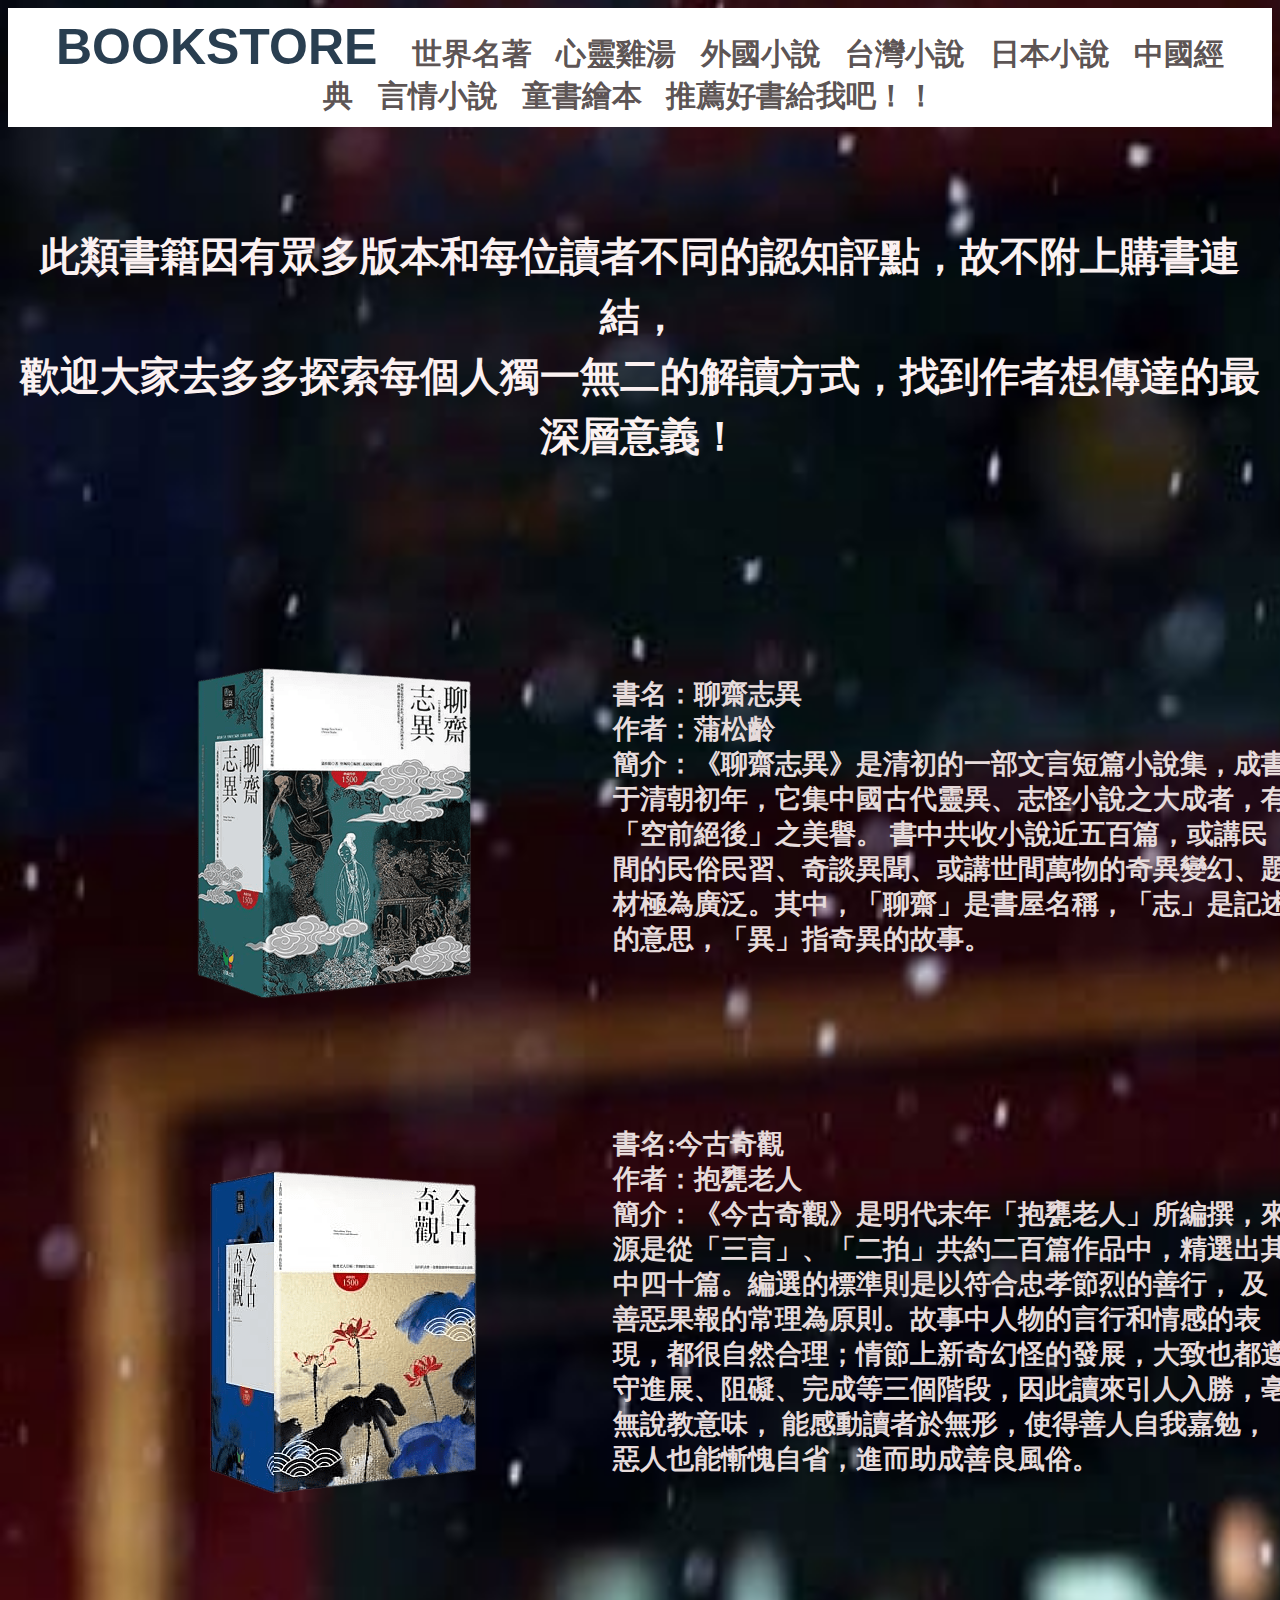
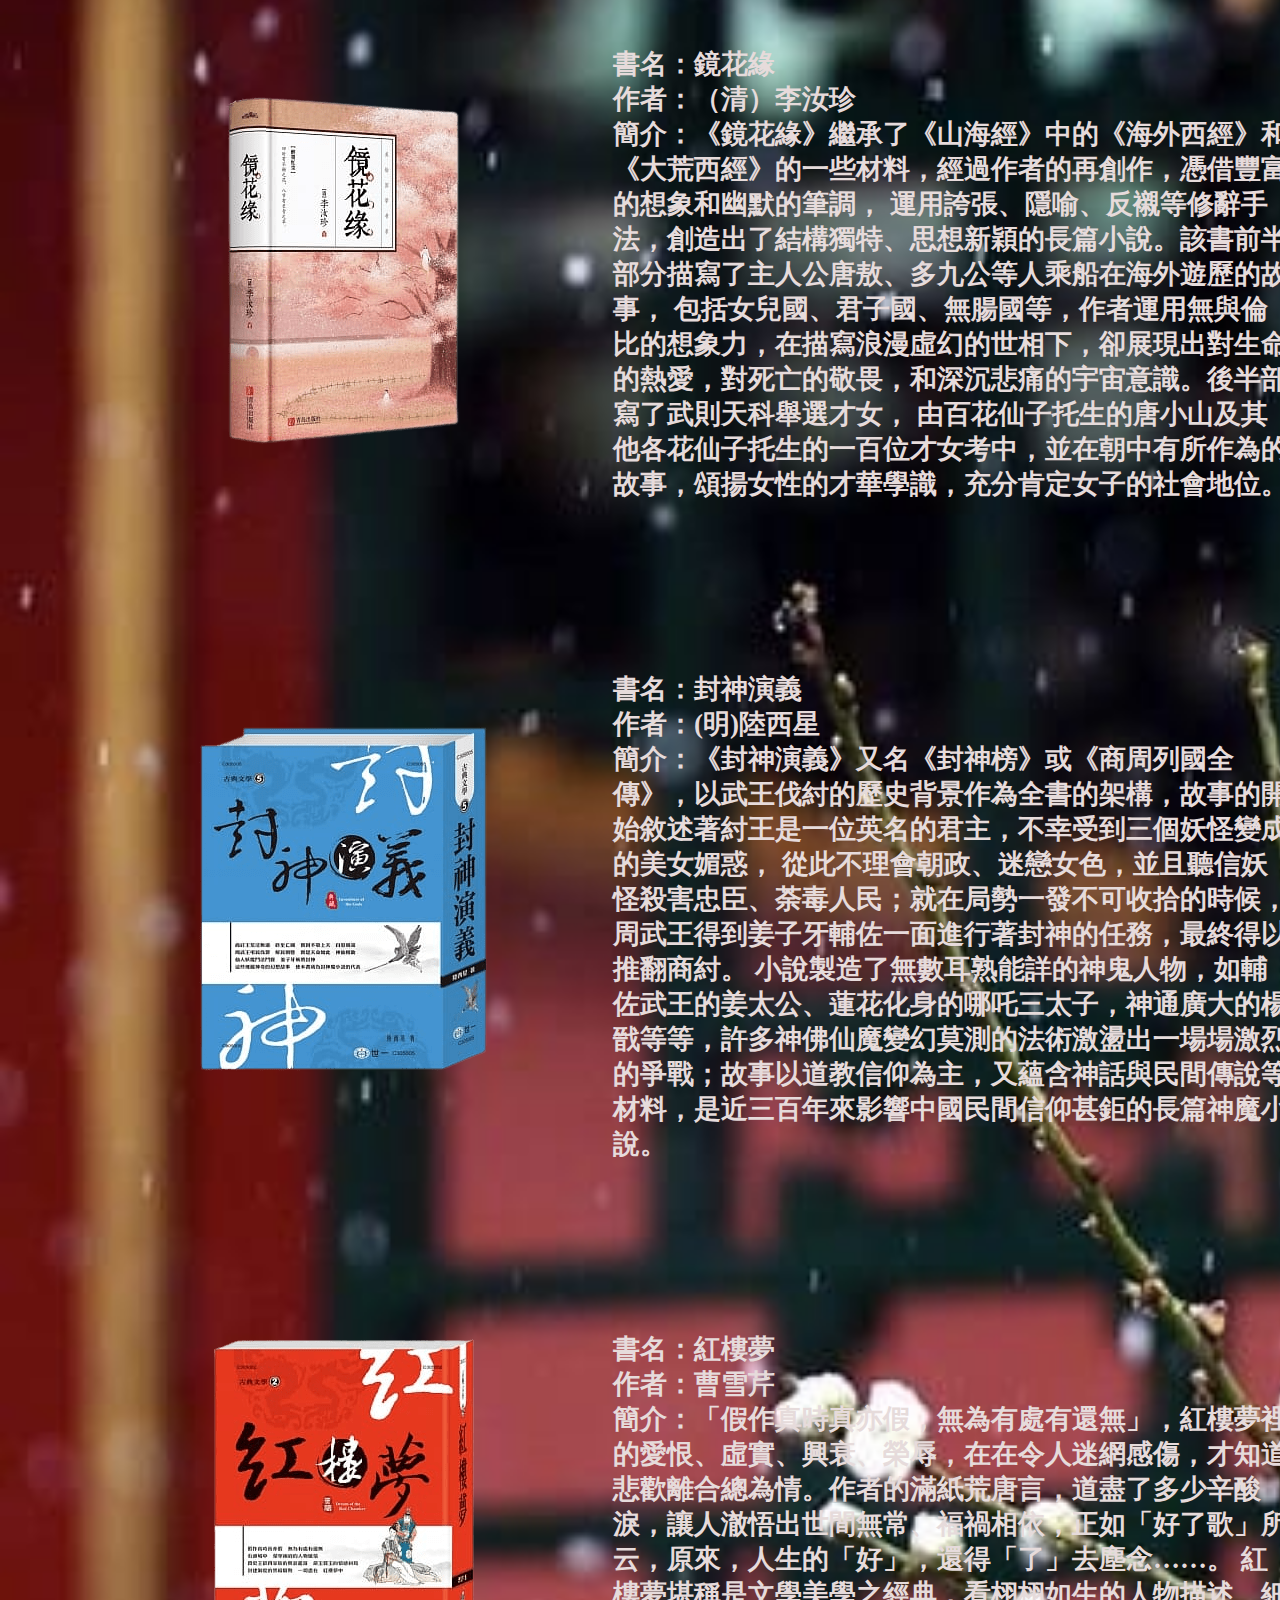
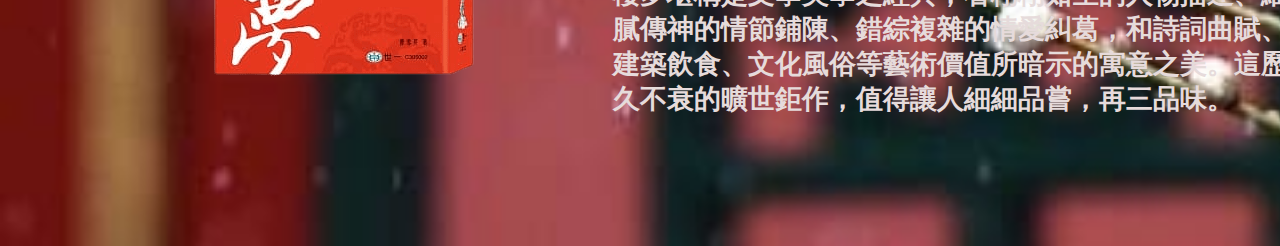
<file: pages/china.html>
<!DOCTYPE html>
<html lang="en">

<head>
    <meta charset="UTF-8">
    <meta http-equiv="X-UA-Compatible" content="IE=edge">
    <meta name="viewport" content="width=device-width, initial-scale=1.0">
    <title>中國經典</title>
    <style>
        @import url("../css/china.css");
    </style>
</head>

<body>
    <div class="menu">
        <a href="../index.html" class="title"> BOOKSTORE </a>

        <a href="world.html" style="text-decoration:none;">世界名著</a>
        <a href="heart.html" style="text-decoration:none">心靈雞湯</a>
        <a href="forign.html" style="text-decoration:none">外國小說</a>
        <a href="taiwan.html" style="text-decoration:none">台灣小說</a>
        <a href="japan.html" style="text-decoration:none">日本小說</a>
        <a href="china.html" style="text-decoration:none">中國經典</a>
        <a href="love.html" style="text-decoration:none">言情小說</a>
        <a href="draw.html" style="text-decoration:none">童書繪本</a>
        <a href="contact.html" style="text-decoration:none">推薦好書給我吧！！</a>
    </div>
    <p><br>
        此類書籍因有眾多版本和每位讀者不同的認知評點，故不附上購書連結，<br>
        歡迎大家去多多探索每個人獨一無二的解讀方式，找到作者想傳達的最深層意義！</p>

    <div class="boss">
        <div class="worldbox1">
            <ul>
                <li class="picture"><img src="../image/聊齋誌異.png"></li>
                <li class="picture"><img src="../image/今古奇觀.png"></li>
                <br>
                <br>
                <li class="picture"><img src="../image/鏡花緣.png"></li>
                <br>
                <br>
                <br>
                <br>
                <br>
                <br>
                <br>
                <li class="picture"><img src="../image/封神演義.png"></li>
                <br>
                <br>
                <br>
                <br>
                <br>
                <br>
                <li class="picture"><img src="../image/紅樓夢.png"></li>
            </ul>
        </div>

        <div class="worldbox2">
            <ul>
                <li class="word">
                    書名：聊齋志異<br>
                    作者：蒲松齡<br>
                    簡介：《聊齋志異》是清初的一部文言短篇小說集，成書于清朝初年，它集中國古代靈異、志怪小說之大成者，有「空前絕後」之美譽。
                    書中共收小說近五百篇，或講民間的民俗民習、奇談異聞、或講世間萬物的奇異變幻、題材極為廣泛。其中，「聊齋」是書屋名稱，「志」是記述的意思，「異」指奇異的故事。<br>
                </li>
                <li class="word">
                    書名:今古奇觀<br>
                    作者：抱甕老人<br>
                    簡介：《今古奇觀》是明代末年「抱甕老人」所編撰，來源是從「三言」、「二拍」共約二百篇作品中，精選出其中四十篇。編選的標準則是以符合忠孝節烈的善行，
                    及善惡果報的常理為原則。故事中人物的言行和情感的表現，都很自然合理；情節上新奇幻怪的發展，大致也都遵守進展、阻礙、完成等三個階段，因此讀來引人入勝，亳無說教意味，
                    能感動讀者於無形，使得善人自我嘉勉，惡人也能慚愧自省，進而助成善良風俗。
                </li>
                <li class="word">
                    書名：鏡花緣<br>
                    作者：（清）李汝珍<br>
                    簡介：《鏡花緣》繼承了《山海經》中的《海外西經》和《大荒西經》的一些材料，經過作者的再創作，憑借豐富的想象和幽默的筆調，
                    運用誇張、隱喻、反襯等修辭手法，創造出了結構獨特、思想新穎的長篇小說。該書前半部分描寫了主人公唐敖、多九公等人乘船在海外遊歷的故事，
                    包括女兒國、君子國、無腸國等，作者運用無與倫比的想象力，在描寫浪漫虛幻的世相下，卻展現出對生命的熱愛，對死亡的敬畏，和深沉悲痛的宇宙意識。後半部寫了武則天科舉選才女，
                    由百花仙子托生的唐小山及其他各花仙子托生的一百位才女考中，並在朝中有所作為的故事，頌揚女性的才華學識，充分肯定女子的社會地位。
                </li>
                <li class="word">
                    書名：封神演義<br>
                    作者：(明)陸西星<br>
                    簡介：《封神演義》又名《封神榜》或《商周列國全傳》，以武王伐紂的歷史背景作為全書的架構，故事的開始敘述著紂王是一位英名的君主，不幸受到三個妖怪變成的美女媚惑，
                    從此不理會朝政、迷戀女色，並且聽信妖怪殺害忠臣、荼毒人民；就在局勢一發不可收拾的時候，周武王得到姜子牙輔佐一面進行著封神的任務，最終得以推翻商紂。
                    小說製造了無數耳熟能詳的神鬼人物，如輔佐武王的姜太公、蓮花化身的哪吒三太子，神通廣大的楊戩等等，許多神佛仙魔變幻莫測的法術激盪出一場場激烈的爭戰；故事以道教信仰為主，又蘊含神話與民間傳說等材料，是近三百年來影響中國民間信仰甚鉅的長篇神魔小說。
                </li>
                <li class="word">
                    書名：紅樓夢<br>
                    作者：曹雪芹<br>
                    簡介：「假作真時真亦假，無為有處有還無」，紅樓夢裡的愛恨、虛實、興衰、榮辱，在在令人迷網感傷，才知道悲歡離合總為情。作者的滿紙荒唐言，道盡了多少辛酸淚，讓人澈悟出世間無常、福禍相依，正如「好了歌」所云，原來，人生的「好」，還得「了」去塵念……。
                    紅樓夢堪稱是文學美學之經典，看栩栩如生的人物描述、細膩傳神的情節鋪陳、錯綜複雜的情愛糾葛，和詩詞曲賦、建築飲食、文化風俗等藝術價值所暗示的寓意之美。這歷久不衰的曠世鉅作，值得讓人細細品嘗，再三品味。
                    <br>
                    <br>
                    <br>
                    <br>
                </li>
            </ul>
        </div>
    </div>
</body>

</html>
</file>
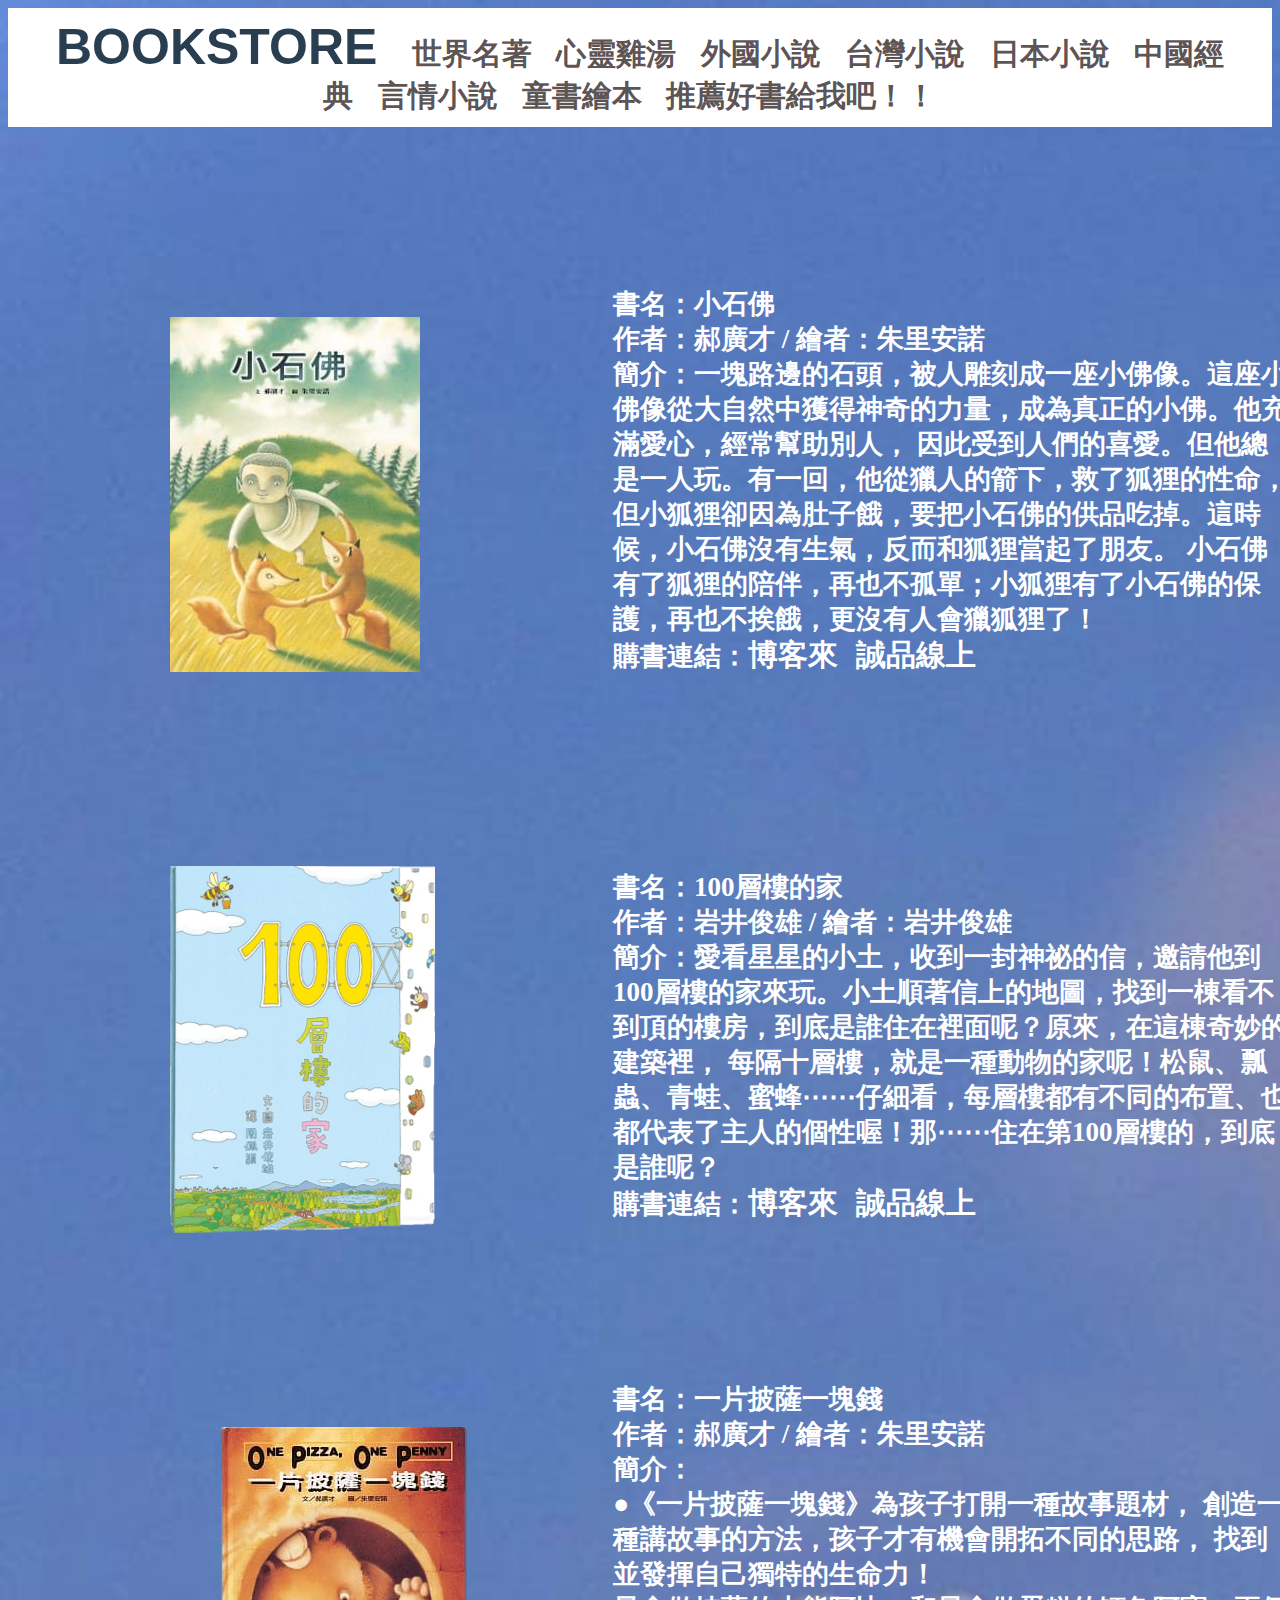
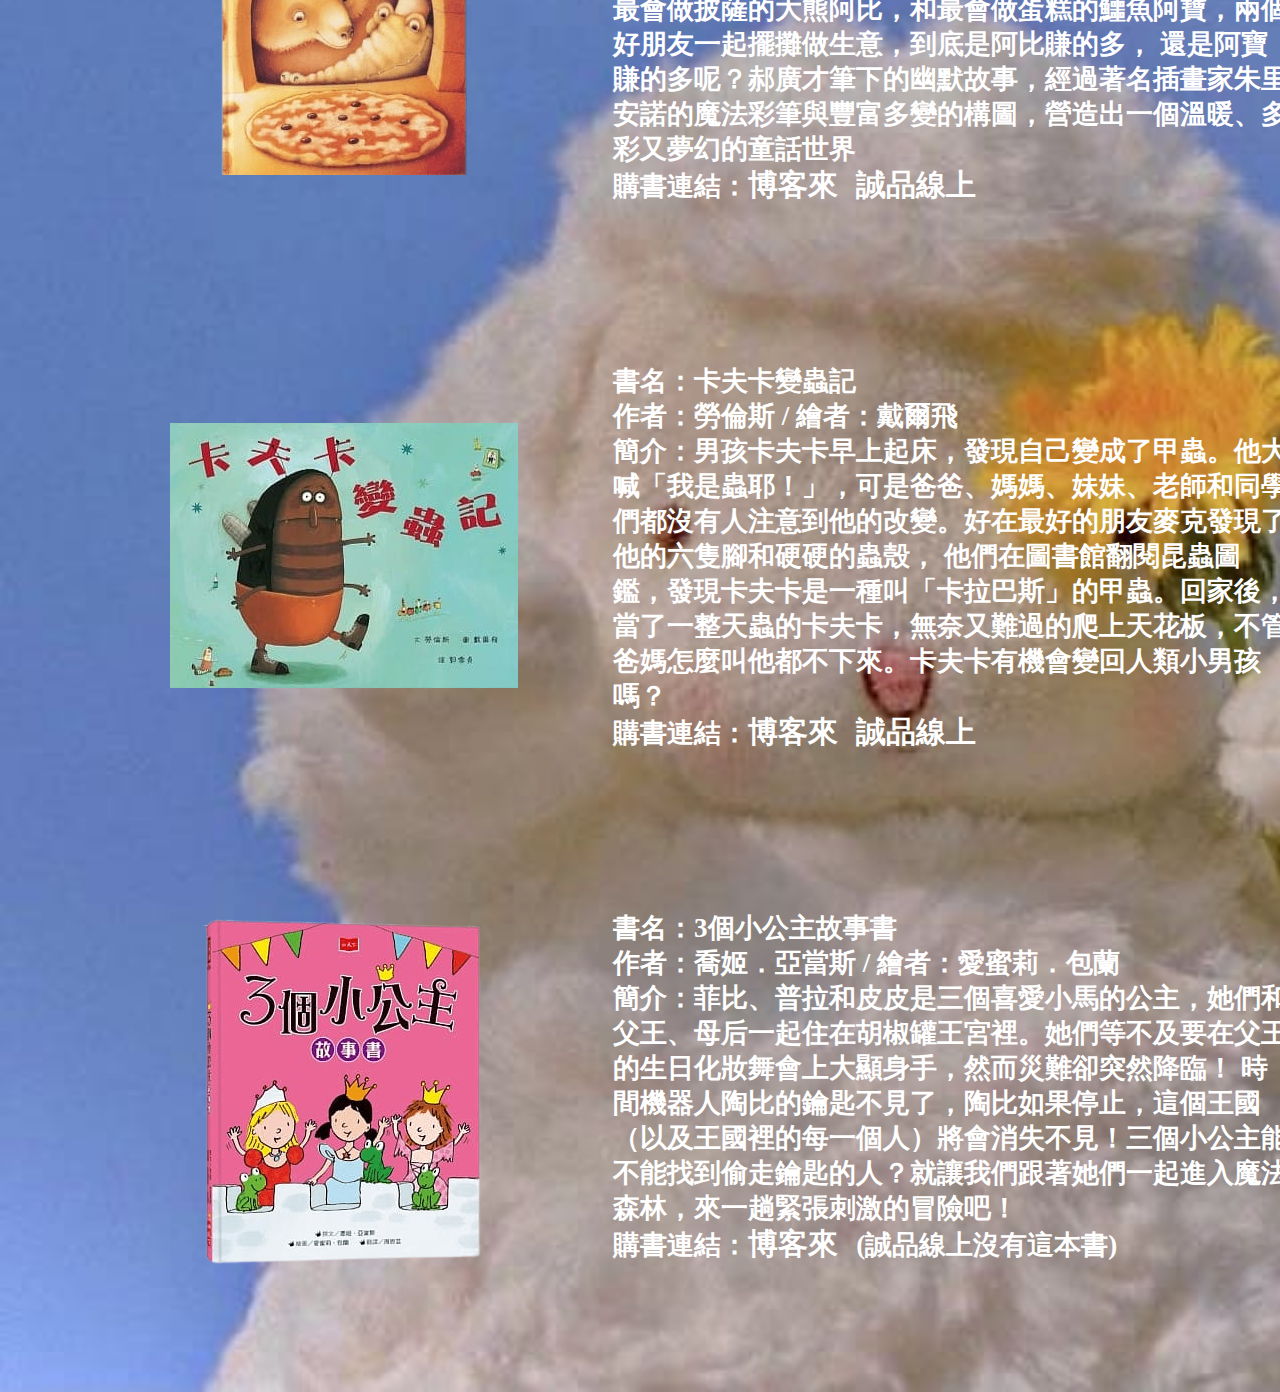
<file: pages/draw.html>
<!DOCTYPE html>
<html lang="en">
<head>
    <meta charset="UTF-8">
    <meta http-equiv="X-UA-Compatible" content="IE=edge">
    <meta name="viewport" content="width=device-width, initial-scale=1.0">
    <title>童書繪本</title>
    <style>
        @import url("../css/draw.css");
    </style>
</head>
<body>
    <div class="menu">
        <a href="../index.html" class="title"> BOOKSTORE </a>

        <a href="world.html" style="text-decoration:none;">世界名著</a>
        <a href="heart.html" style="text-decoration:none">心靈雞湯</a>
        <a href="forign.html" style="text-decoration:none">外國小說</a>
        <a href="taiwan.html" style="text-decoration:none">台灣小說</a>
        <a href="japan.html" style="text-decoration:none">日本小說</a>
        <a href="china.html" style="text-decoration:none">中國經典</a>
        <a href="love.html" style="text-decoration:none">言情小說</a>
        <a href="draw.html" style="text-decoration:none">童書繪本</a>
        <a href="contact.html" style="text-decoration:none">推薦好書給我吧！！</a>
    </div>


    <div class="boss">
        <div class="worldbox1">
            <ul>
                <li class="picture"><img src="../image/小石佛.jpg"></li>
                <li class="picture"><img src="../image/100層樓的家.png"></li>
                <li class="picture"><img src="../image/一片披薩一塊錢.png"></li>
                <br>
                <br>
                <br>
                <li class="picture"><img src="../image/卡夫卡.jpg"></li>
                <br>
                <br>
                <li class="picture"><img src="../image/3個小公主.png"></li>
            </ul>
        </div>

        <div class="worldbox2">
            <ul>
                <li class="word">
                    書名：小石佛<br>
                    作者：郝廣才 / 繪者：朱里安諾<br>
                    簡介：一塊路邊的石頭，被人雕刻成一座小佛像。這座小佛像從大自然中獲得神奇的力量，成為真正的小佛。他充滿愛心，經常幫助別人，
                    因此受到人們的喜愛。但他總是一人玩。有一回，他從獵人的箭下，救了狐狸的性命，但小狐狸卻因為肚子餓，要把小石佛的供品吃掉。這時候，小石佛沒有生氣，反而和狐狸當起了朋友。
                    小石佛有了狐狸的陪伴，再也不孤單；小狐狸有了小石佛的保護，再也不挨餓，更沒有人會獵狐狸了！<br>
                    購書連結：<a href="https://www.books.com.tw/products/0010818219?sloc=main" class="link">博客來</a>
                    <a href="https://www.eslite.com/product/10031286726324451" class="link">誠品線上</a>
                </li>
                <br>
                <br>
                <li class="word">
                    書名：100層樓的家<br>
                    作者：岩井俊雄 / 繪者：岩井俊雄 <br>
                    簡介：愛看星星的小土，收到一封神祕的信，邀請他到100層樓的家來玩。小土順著信上的地圖，找到一棟看不到頂的樓房，到底是誰住在裡面呢？原來，在這棟奇妙的建築裡，
                    每隔十層樓，就是一種動物的家呢！松鼠、瓢蟲、青蛙、蜜蜂⋯⋯仔細看，每層樓都有不同的布置、也都代表了主人的個性喔！那⋯⋯住在第100層樓的，到底是誰呢？<br>
                    購書連結：<a href="https://www.books.com.tw/products/0010802486?sloc=main" class="link">博客來</a>
                    <a href="https://www.eslite.com/product/1003187102720184" class="link">誠品線上</a>
                </li>
                <li class="word">
                    書名：一片披薩一塊錢<br>
                    作者：郝廣才 / 繪者：朱里安諾<br>
                    簡介：<br>
                    ●《一片披薩一塊錢》為孩子打開一種故事題材，
                    創造一種講故事的方法，孩子才有機會開拓不同的思路，
                    找到並發揮自己獨特的生命力！<br>
                    最會做披薩的大熊阿比，和最會做蛋糕的鱷魚阿寶，兩個好朋友一起擺攤做生意，到底是阿比賺的多，
                    還是阿寶賺的多呢？郝廣才筆下的幽默故事，經過著名插畫家朱里安諾的魔法彩筆與豐富多變的構圖，營造出一個溫暖、多彩又夢幻的童話世界<br>
                    購書連結：<a href="https://www.books.com.tw/products/0010887380?sloc=reprod_i_2" class="link">博客來</a>
                    <a href="https://www.eslite.com/product/1001128672681993040006" class="link">誠品線上</a>
                </li>
                <li class="word">
                    書名：卡夫卡變蟲記<br>
                    作者：勞倫斯 / 繪者：戴爾飛<br>
                    簡介：男孩卡夫卡早上起床，發現自己變成了甲蟲。他大喊「我是蟲耶！」，可是爸爸、媽媽、妹妹、老師和同學們都沒有人注意到他的改變。好在最好的朋友麥克發現了他的六隻腳和硬硬的蟲殼，
                    他們在圖書館翻閱昆蟲圖鑑，發現卡夫卡是一種叫「卡拉巴斯」的甲蟲。回家後，當了一整天蟲的卡夫卡，無奈又難過的爬上天花板，不管爸媽怎麼叫他都不下來。卡夫卡有機會變回人類小男孩嗎？<br>
                    購書連結：<a href="https://www.books.com.tw/products/0010914305?sloc=main" class="link">博客來</a>
                    <a href="https://www.eslite.com/product/1003128671219984" class="link">誠品線上</a>
                </li>
                <li class="word">
                    書名：3個小公主故事書<br>
                    作者：喬姬．亞當斯 / 繪者：愛蜜莉．包蘭<br>
                    簡介：菲比、普拉和皮皮是三個喜愛小馬的公主，她們和父王、母后一起住在胡椒罐王宮裡。她們等不及要在父王的生日化妝舞會上大顯身手，然而災難卻突然降臨！
                    時間機器人陶比的鑰匙不見了，陶比如果停止，這個王國（以及王國裡的每一個人）將會消失不見！三個小公主能不能找到偷走鑰匙的人？就讓我們跟著她們一起進入魔法森林，來一趟緊張刺激的冒險吧！<br>
                    購書連結：<a href="https://www.books.com.tw/products/0010776207" class="link">博客來</a>
                    (誠品線上沒有這本書)
                    <br>
                    <br>
                    <br>
                    <br>
                </li>
                
            </ul>
        </div>
    </div>
</body>
</html>
</file>
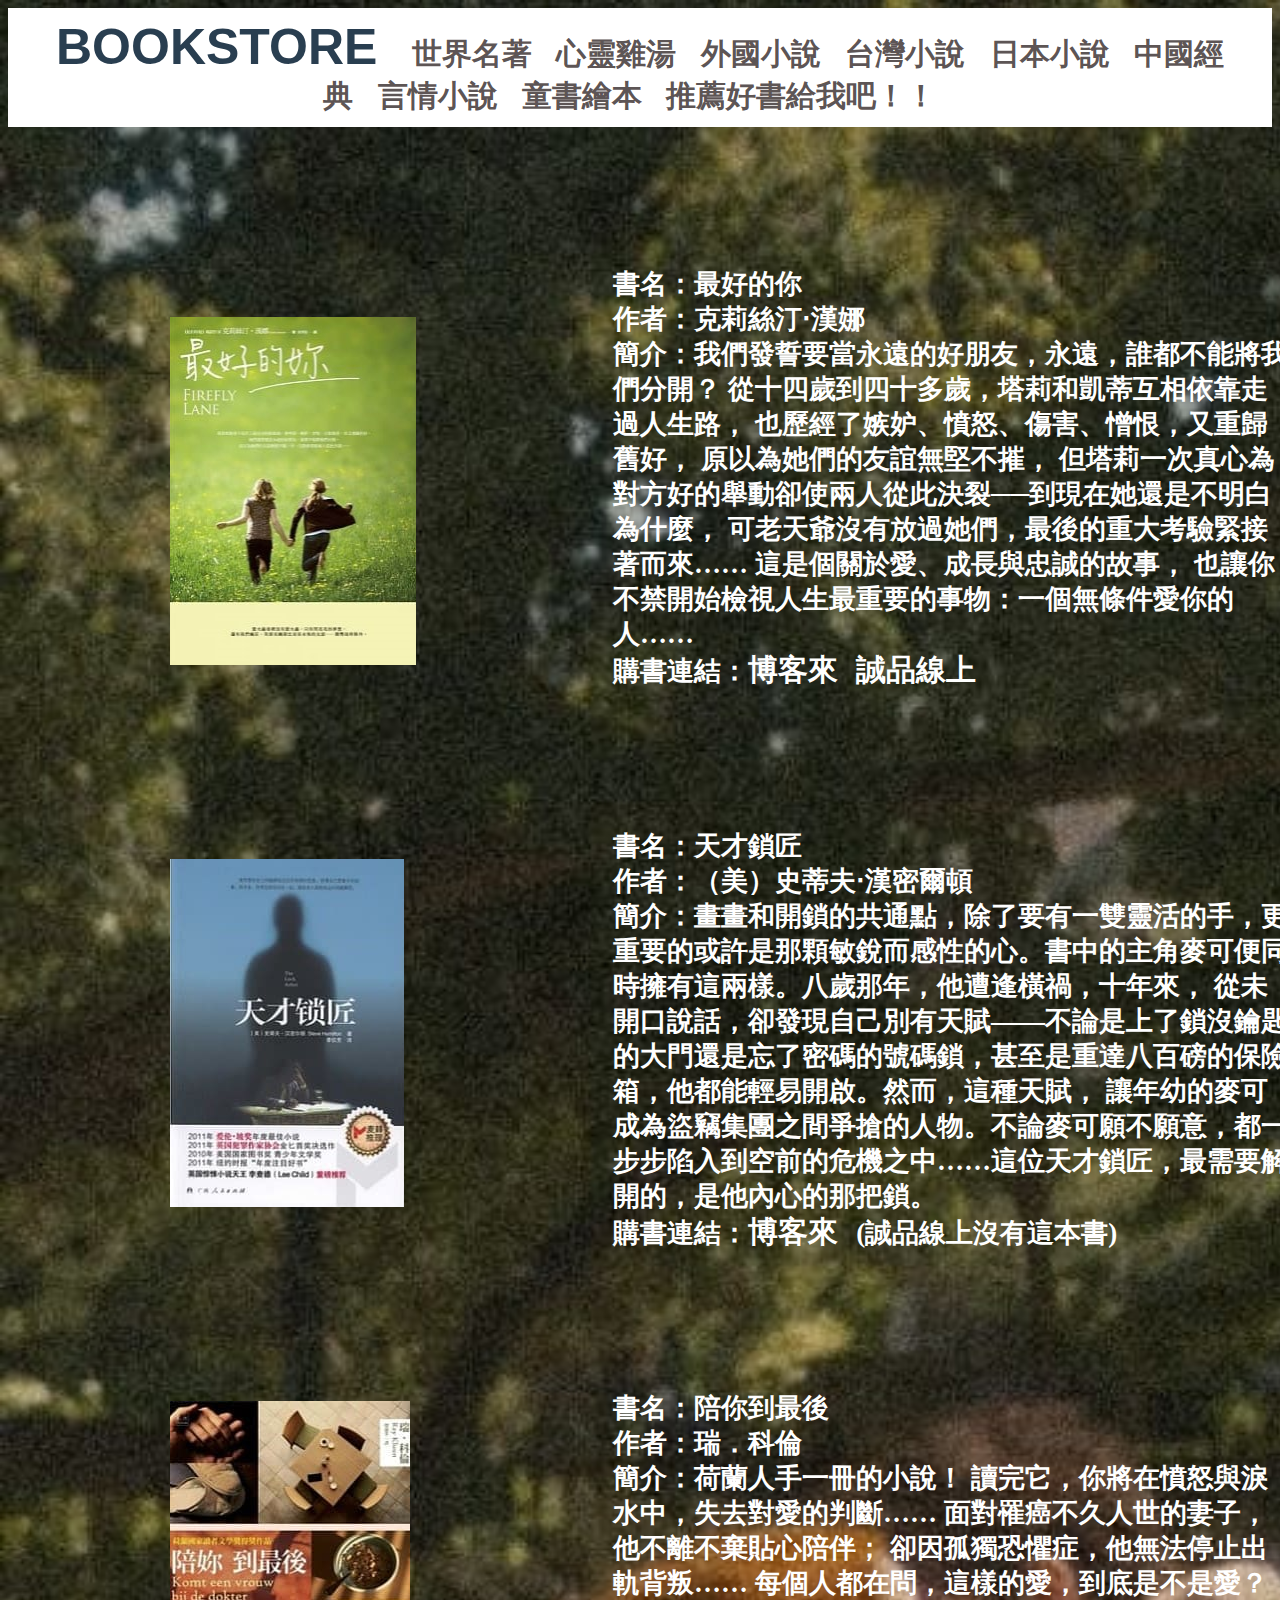
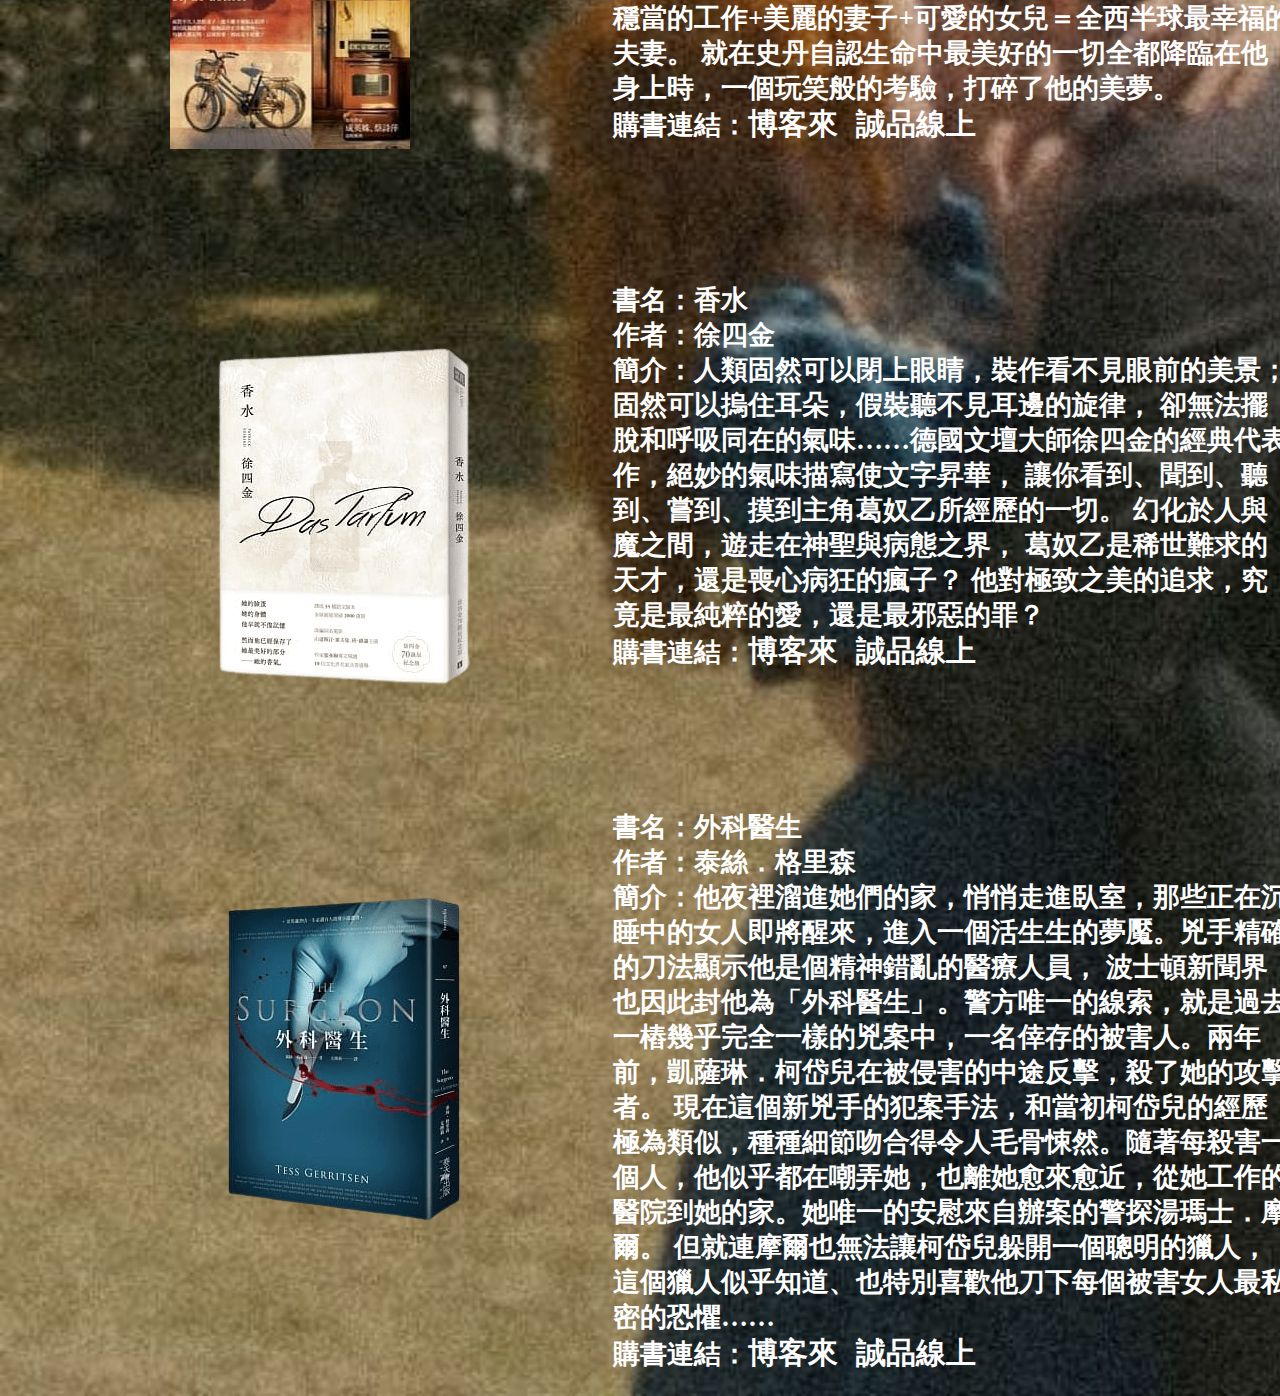
<file: pages/forign.html>
<!DOCTYPE html>
<html lang="en">

<head>
    <meta charset="UTF-8">
    <meta http-equiv="X-UA-Compatible" content="IE=edge">
    <meta name="viewport" content="width=device-width, initial-scale=1.0">
    <title>外國小說</title>
    <style>
        @import "../css/forign.css";
    </style>
</head>

<body>
    <div class="menu">
        <a href="../index.html" class="title"> BOOKSTORE </a>

        <a href="world.html" style="text-decoration:none;">世界名著</a>
        <a href="heart.html" style="text-decoration:none">心靈雞湯</a>
        <a href="forign.html" style="text-decoration:none">外國小說</a>
        <a href="taiwan.html" style="text-decoration:none">台灣小說</a>
        <a href="japan.html" style="text-decoration:none">日本小說</a>
        <a href="china.html" style="text-decoration:none">中國經典</a>
        <a href="love.html" style="text-decoration:none">言情小說</a>
        <a href="draw.html" style="text-decoration:none">童書繪本</a>
        <a href="contact.html" style="text-decoration:none">推薦好書給我吧！！</a>
    </div>
    <div class="boss">
        <div class="worldbox1">
            <ul>
                <li class="picture"><img src="../image/最好的你.jpg"></li>
                <li class="picture"><img src="../image/天才鎖匠.jpg"></li>
                <li class="picture"><img src="../image/陪你到最後.jpg"></li>
                <li class="picture"><img src="../image/香水.png"></li>
                <li class="picture"><img src="../image/外科醫生.png"></li>
            </ul>
        </div>

        <div class="worldbox2">
            <ul>
                <li class="word">
                    書名：最好的你<br>
                    作者：克莉絲汀‧漢娜<br>
                    簡介：我們發誓要當永遠的好朋友，永遠，誰都不能將我們分開？
                    從十四歲到四十多歲，塔莉和凱蒂互相依靠走過人生路，
                    也歷經了嫉妒、憤怒、傷害、憎恨，又重歸舊好，
                    原以為她們的友誼無堅不摧，
                    但塔莉一次真心為對方好的舉動卻使兩人從此決裂──到現在她還是不明白為什麼，
                    可老天爺沒有放過她們，最後的重大考驗緊接著而來……

                    這是個關於愛、成長與忠誠的故事，
                    也讓你不禁開始檢視人生最重要的事物：一個無條件愛你的人……<br>
                    購書連結：<a href="https://www.books.com.tw/products/0010844616?sloc=main" class="link">博客來</a>
                    <a href="https://www.eslite.com/product/1001139302352281" class="link">誠品線上</a>
                </li>
                <li class="word">
                    書名：天才鎖匠<br>
                    作者：（美）史蒂夫‧漢密爾頓<br>
                    簡介：畫畫和開鎖的共通點，除了要有一雙靈活的手，更重要的或許是那顆敏銳而感性的心。書中的主角麥可便同時擁有這兩樣。八歲那年，他遭逢橫禍，十年來，
                    從未開口說話，卻發現自己別有天賦——不論是上了鎖沒鑰匙的大門還是忘了密碼的號碼鎖，甚至是重達八百磅的保險箱，他都能輕易開啟。然而，這種天賦，
                    讓年幼的麥可成為盜竊集團之間爭搶的人物。不論麥可願不願意，都一步步陷入到空前的危機之中……這位天才鎖匠，最需要解開的，是他內心的那把鎖。<br>
                    購書連結：<a href="https://www.books.com.tw/products/CN10843169?sloc=main" class="link">博客來</a>
                    (誠品線上沒有這本書)
                </li>
                <li class="word">
                    書名：陪你到最後<br>
                    作者：瑞．科倫<br>
                    簡介：荷蘭人手一冊的小說！
                    讀完它，你將在憤怒與淚水中，失去對愛的判斷……
                    面對罹癌不久人世的妻子，他不離不棄貼心陪伴；
                    卻因孤獨恐懼症，他無法停止出軌背叛……
                    每個人都在問，這樣的愛，到底是不是愛？穩當的工作+美麗的妻子+可愛的女兒＝全西半球最幸福的夫妻。
                    就在史丹自認生命中最美好的一切全都降臨在他身上時，一個玩笑般的考驗，打碎了他的美夢。<br>
                    購書連結：<a href="https://www.books.com.tw/products/0010413238" class="link">博客來</a>
                    <a href="https://www.eslite.com/product/1001118561799092" class="link">誠品線上</a>
                </li>
                <li class="word">
                    書名：香水<br>
                    作者：徐四金<br>
                    簡介：人類固然可以閉上眼睛，裝作看不見眼前的美景；固然可以摀住耳朵，假裝聽不見耳邊的旋律，
                    卻無法擺脫和呼吸同在的氣味……德國文壇大師徐四金的經典代表作，絕妙的氣味描寫使文字昇華，
                    讓你看到、聞到、聽到、嘗到、摸到主角葛奴乙所經歷的一切。
                    幻化於人與魔之間，遊走在神聖與病態之界，
                    葛奴乙是稀世難求的天才，還是喪心病狂的瘋子？
                    他對極致之美的追求，究竟是最純粹的愛，還是最邪惡的罪？<br>
                    購書連結：<a href="https://www.books.com.tw/products/0010850205?loc=P_br_r0vq68ygz_D_2aabd0_B_2"
                        class="link">博客來</a>
                    <a href="https://www.eslite.com/product/1001116992827791" class="link">誠品線上</a>
                </li>
                <li class="word">
                    書名：外科醫生<br>
                    作者：泰絲．格里森<br>
                    簡介：他夜裡溜進她們的家，悄悄走進臥室，那些正在沉睡中的女人即將醒來，進入一個活生生的夢魘。兇手精確的刀法顯示他是個精神錯亂的醫療人員，
                    波士頓新聞界也因此封他為「外科醫生」。警方唯一的線索，就是過去一樁幾乎完全一樣的兇案中，一名倖存的被害人。兩年前，凱薩琳．柯岱兒在被侵害的中途反擊，殺了她的攻擊者。
                    現在這個新兇手的犯案手法，和當初柯岱兒的經歷極為類似，種種細節吻合得令人毛骨悚然。隨著每殺害一個人，他似乎都在嘲弄她，也離她愈來愈近，從她工作的醫院到她的家。她唯一的安慰來自辦案的警探湯瑪士．摩爾。
                    但就連摩爾也無法讓柯岱兒躲開一個聰明的獵人，這個獵人似乎知道、也特別喜歡他刀下每個被害女人最私密的恐懼……<br>
                    購書連結：<a href="https://www.books.com.tw/products/0010763242?sloc=main" class="link">博客來</a>
                    <a href="https://www.eslite.com/product/1001131182620433" class="link">誠品線上</a>
                </li>
            </ul>
        </div>
    </div>

</body>

</html>
</file>
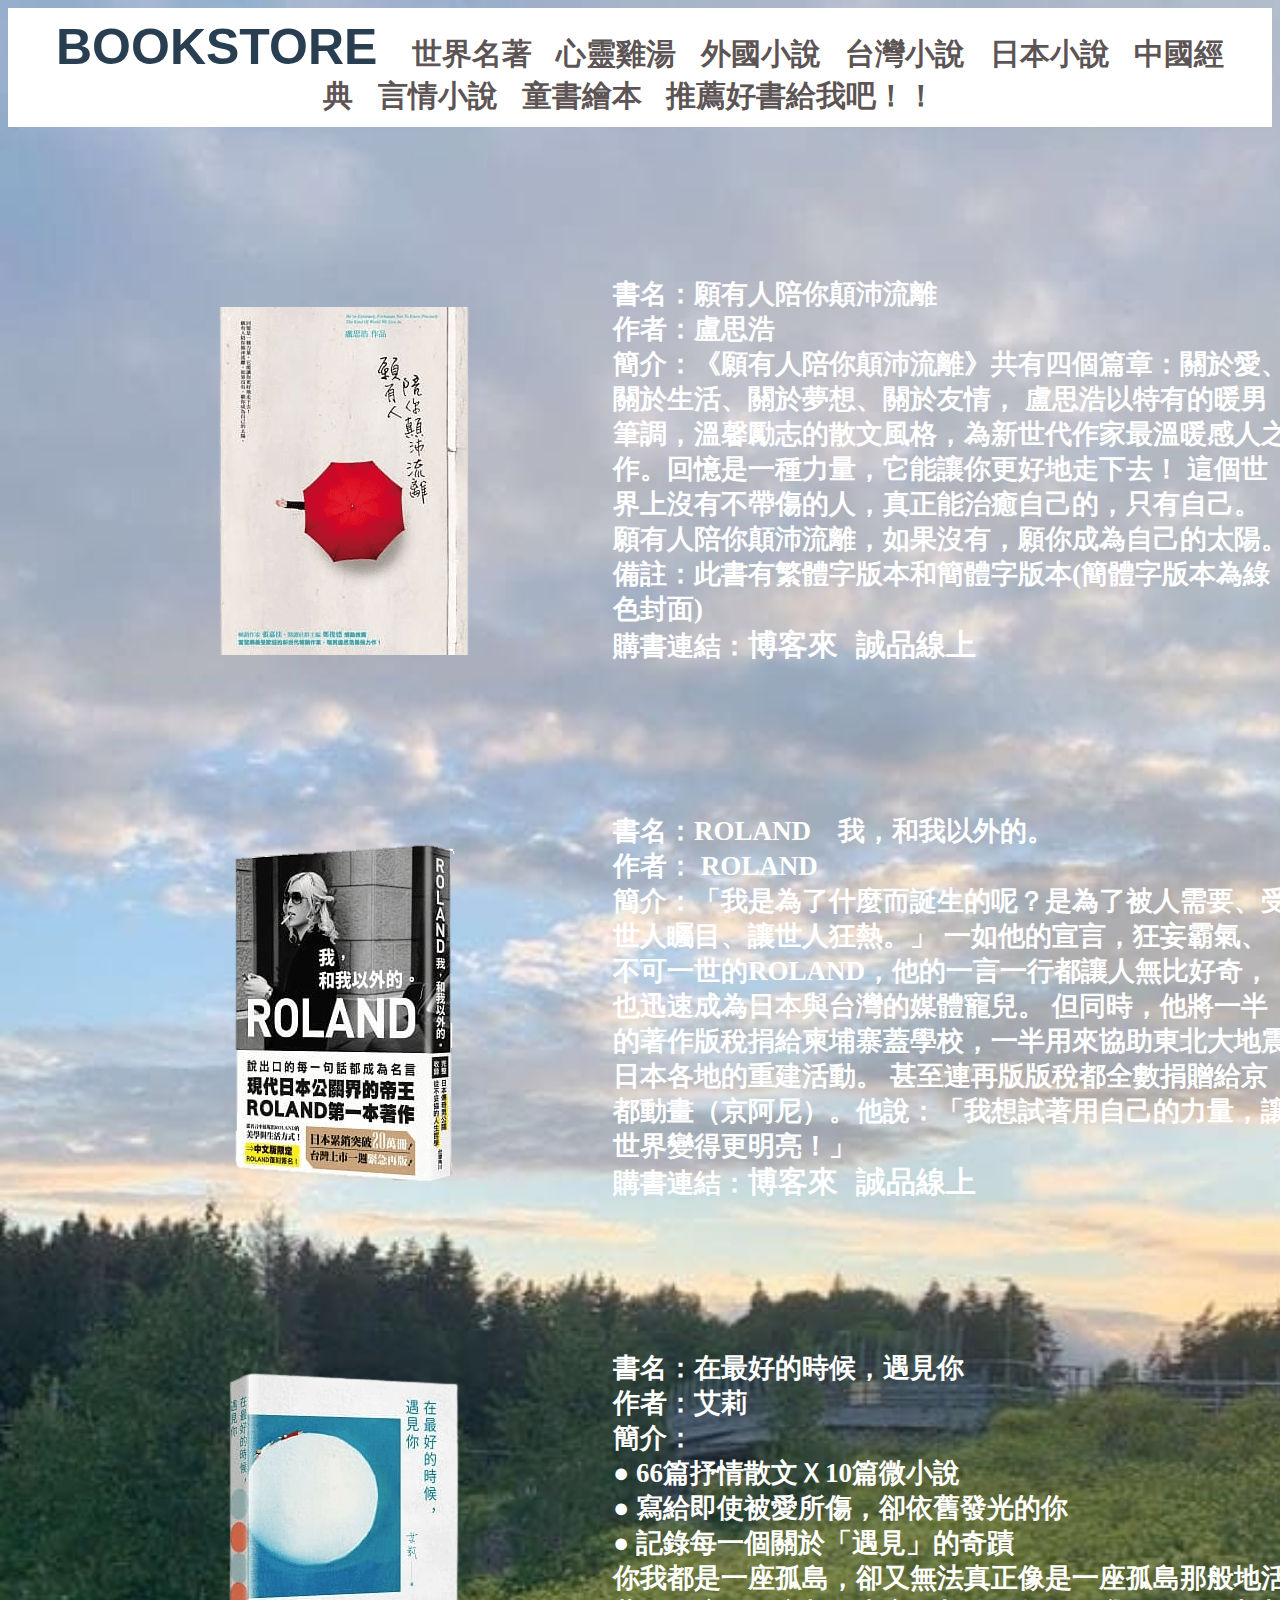
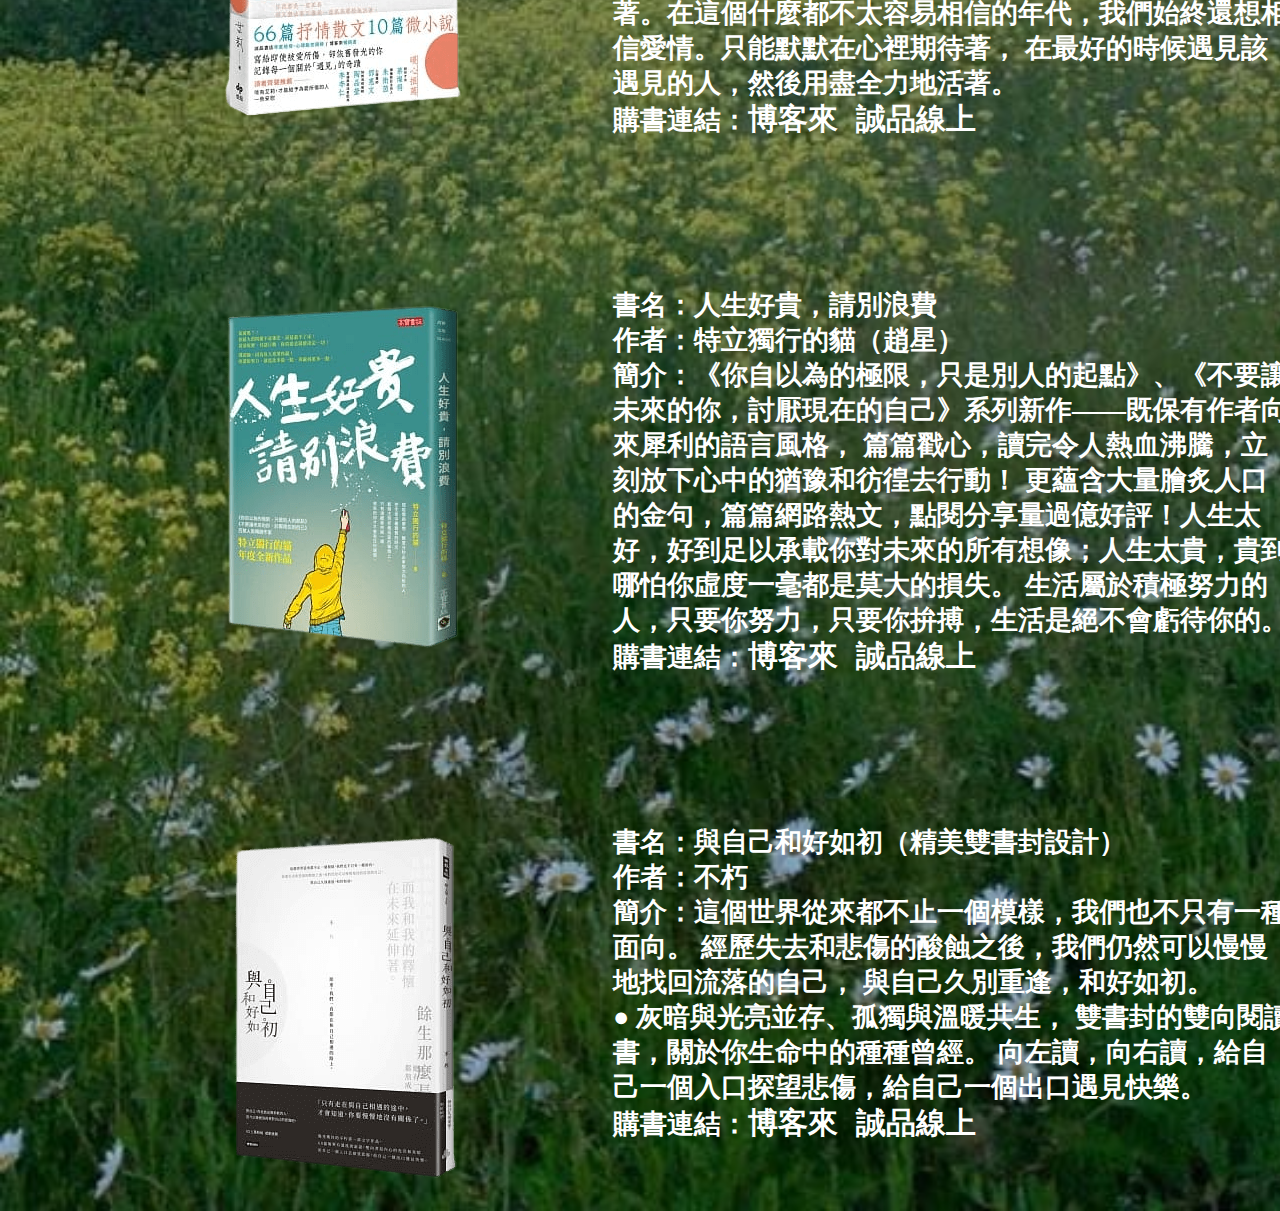
<file: pages/heart.html>
<!DOCTYPE html>
<html lang="en">

<head>
    <meta charset="UTF-8">
    <meta http-equiv="X-UA-Compatible" content="IE=edge">
    <meta name="viewport" content="width=device-width, initial-scale=1.0">
    <title>心靈雞湯</title>
    <style>
        @import "../css/heart.css";
    </style>
</head>

<body>
    <div class="menu">
        <a href="../index.html" class="title"> BOOKSTORE </a>

        <a href="world.html" style="text-decoration:none;">世界名著</a>
        <a href="heart.html" style="text-decoration:none">心靈雞湯</a>
        <a href="forign.html" style="text-decoration:none">外國小說</a>
        <a href="taiwan.html" style="text-decoration:none">台灣小說</a>
        <a href="japan.html" style="text-decoration:none">日本小說</a>
        <a href="china.html" style="text-decoration:none">中國經典</a>
        <a href="love.html" style="text-decoration:none">言情小說</a>
        <a href="draw.html" style="text-decoration:none">童書繪本</a>
        <a href="contact.html" style="text-decoration:none">推薦好書給我吧！！</a>
    </div>
    <div class="boss">
        <div class="worldbox1">
            <ul>
                <li class="picture"><img src="../image/願有人陪你顛沛流離.png"></li>
                <li class="picture"><img src="../image/ROLAND.png"></li>
                <li class="picture"><img src="../image/在最好的時候遇見你.png"></li>
                <li class="picture"><img src="../image/人生好貴，請別浪費.png"></li>
                <li class="picture"><img src="../image/與自己和好如初-removebg-preview.png"></li>
            </ul>
        </div>

        <div class="worldbox2">
            <ul>
                <li class="word">
                    書名：願有人陪你顛沛流離<br>
                    作者：盧思浩<br>
                    簡介：《願有人陪你顛沛流離》共有四個篇章：關於愛、關於生活、關於夢想、關於友情，
                    盧思浩以特有的暖男筆調，溫馨勵志的散文風格，為新世代作家最溫暖感人之作。回憶是一種力量，它能讓你更好地走下去！
                    這個世界上沒有不帶傷的人，真正能治癒自己的，只有自己。
                    願有人陪你顛沛流離，如果沒有，願你成為自己的太陽。<br>
                    備註：此書有繁體字版本和簡體字版本(簡體字版本為綠色封面)<br>
                    購書連結：<a href="https://www.books.com.tw/products/0010675788" class="link">博客來</a>
                    <a href="https://www.eslite.com/product/1001130462418902" class="link">誠品線上</a>
                </li>
                <li class="word">
                    書名：ROLAND　我，和我以外的。<br>
                    作者： ROLAND<br>
                    簡介：「我是為了什麼而誕生的呢？是為了被人需要、受世人矚目、讓世人狂熱。」
                    一如他的宣言，狂妄霸氣、不可一世的ROLAND，他的一言一行都讓人無比好奇，也迅速成為日本與台灣的媒體寵兒。
                    但同時，他將一半的著作版稅捐給柬埔寨蓋學校，一半用來協助東北大地震日本各地的重建活動。
                    甚至連再版版稅都全數捐贈給京都動畫（京阿尼）。他說：「我想試著用自己的力量，讓世界變得更明亮！」<br>
                    購書連結：<a href="https://www.books.com.tw/products/0010842429?loc=P_br_r0vq68ygz_D_2aabd0_B_2"
                        class="link">博客來</a>
                    <a href="https://www.eslite.com/product/1001125122814072" class="link">誠品線上</a>
                </li>
                <li class="word">
                    書名：在最好的時候，遇見你<br>
                    作者：艾莉<br>
                    簡介：<br>
                    ● 66篇抒情散文Ｘ10篇微小說<br>
                    ● 寫給即使被愛所傷，卻依舊發光的你<br>
                    ● 記錄每一個關於「遇見」的奇蹟<br>
                    你我都是一座孤島，卻又無法真正像是一座孤島那般地活著。在這個什麼都不太容易相信的年代，我們始終還想相信愛情。只能默默在心裡期待著，
                    在最好的時候遇見該遇見的人，然後用盡全力地活著。<br>
                    購書連結：<a href="https://www.books.com.tw/products/0010808518?loc=P_0003_013" class="link">博客來</a>
                    <a href="https://www.eslite.com/product/1001183842733023" class="link">誠品線上</a>
                </li>
                <li class="word">
                    書名：人生好貴，請別浪費<br>
                    作者：特立獨行的貓（趙星）<br>
                    簡介：《你自以為的極限，只是別人的起點》、《不要讓未來的你，討厭現在的自己》系列新作——既保有作者向來犀利的語言風格，
                    篇篇戳心，讀完令人熱血沸騰，立刻放下心中的猶豫和彷徨去行動！
                    更蘊含大量膾炙人口的金句，篇篇網路熱文，點閱分享量過億好評！人生太好，好到足以承載你對未來的所有想像；人生太貴，貴到哪怕你虛度一毫都是莫大的損失。
                    生活屬於積極努力的人，只要你努力，只要你拚搏，生活是絕不會虧待你的。
                    購書連結：<a href="https://www.books.com.tw/products/0010807744?loc=P_0003_016" class="link">博客來</a>
                    <a href="https://www.eslite.com/product/1001123032731716" class="link">誠品線上</a>
                </li>
                <li class="word">
                    書名：與自己和好如初（精美雙書封設計）<br>
                    作者：不朽<br>
                    簡介：這個世界從來都不止一個模樣，我們也不只有一種面向。
                    經歷失去和悲傷的酸蝕之後，我們仍然可以慢慢地找回流落的自己，
                    與自己久別重逢，和好如初。<br>
                    
                    ● 灰暗與光亮並存、孤獨與溫暖共生，
                    雙書封的雙向閱讀書，關於你生命中的種種曾經。
                    向左讀，向右讀，給自己一個入口探望悲傷，給自己一個出口遇見快樂。<br>
                    購書連結：<a href="https://www.books.com.tw/products/0010760680?loc=P_0003_029" class="link">博客來</a>
                    <a href="https://www.eslite.com/product/1001110932613556" class="link">誠品線上</a>
                </li>
            </ul>
        </div>
    </div>

</body>

</html>
</file>
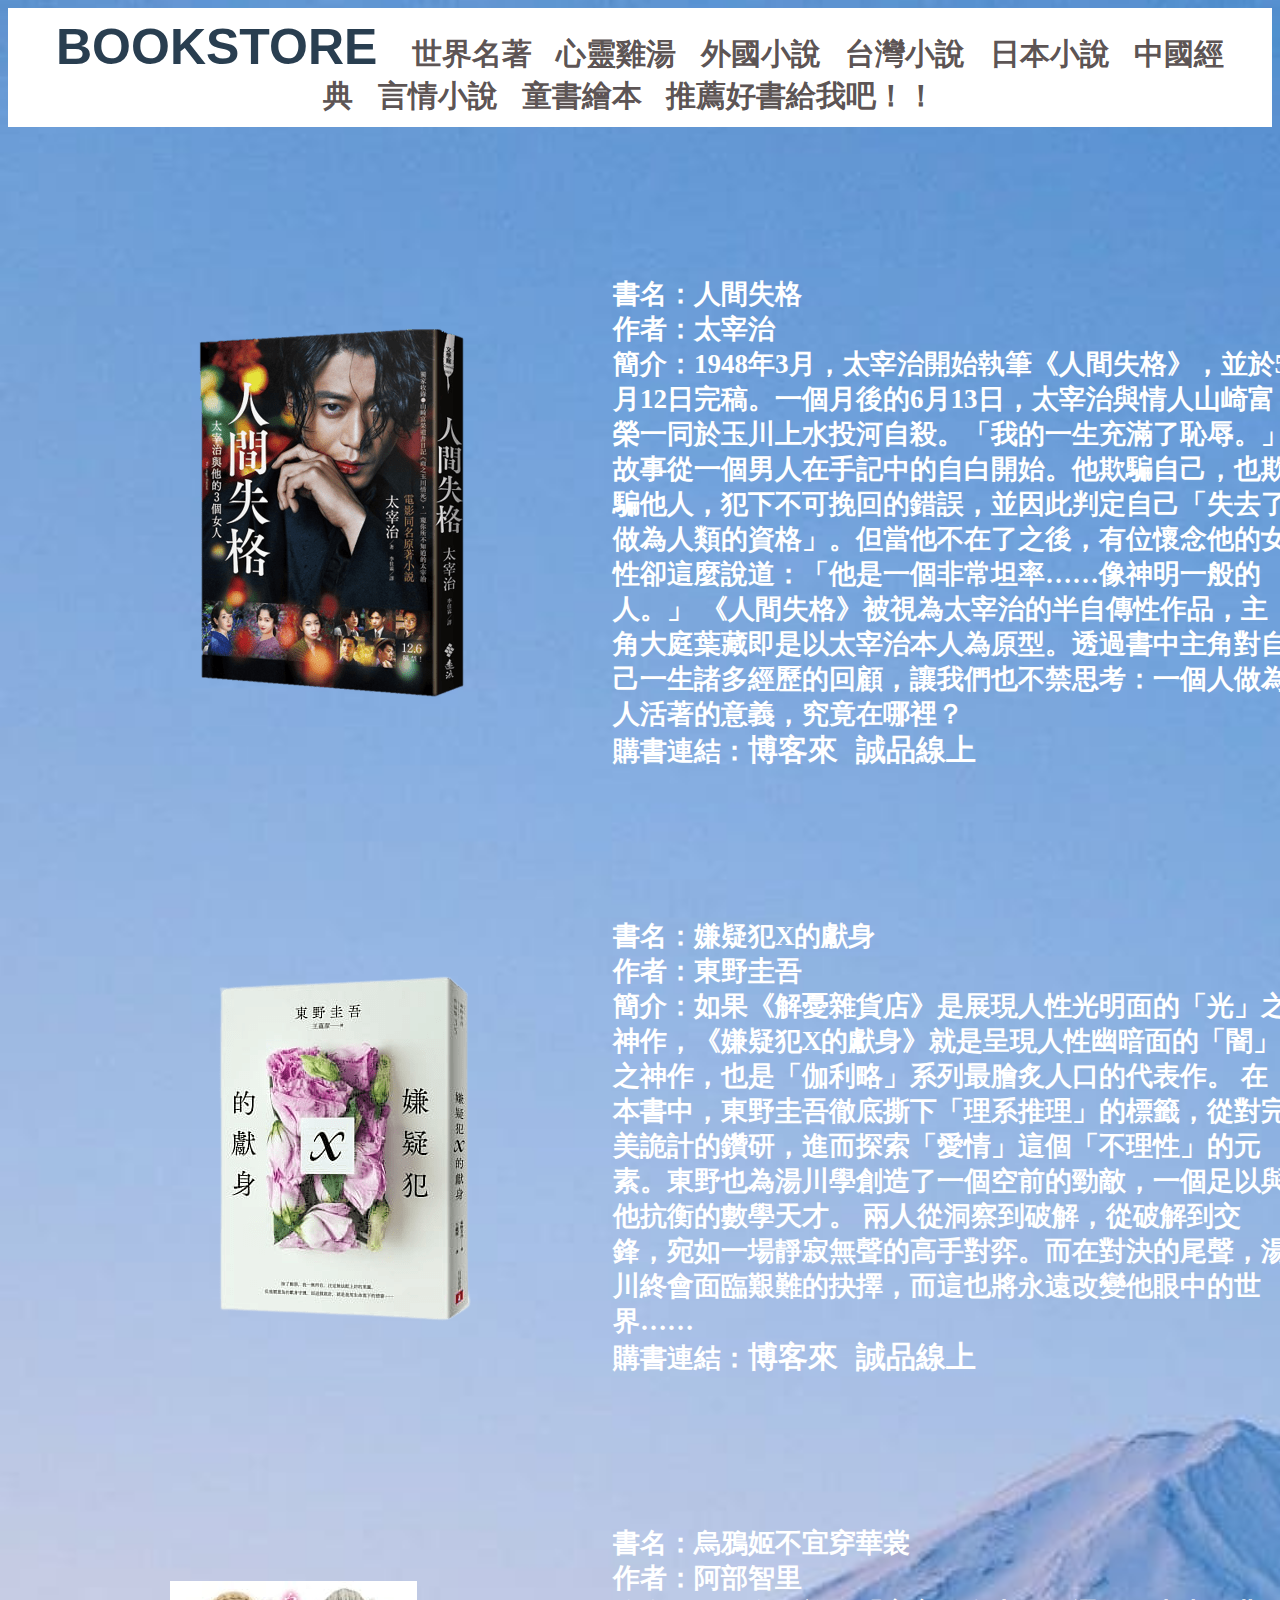
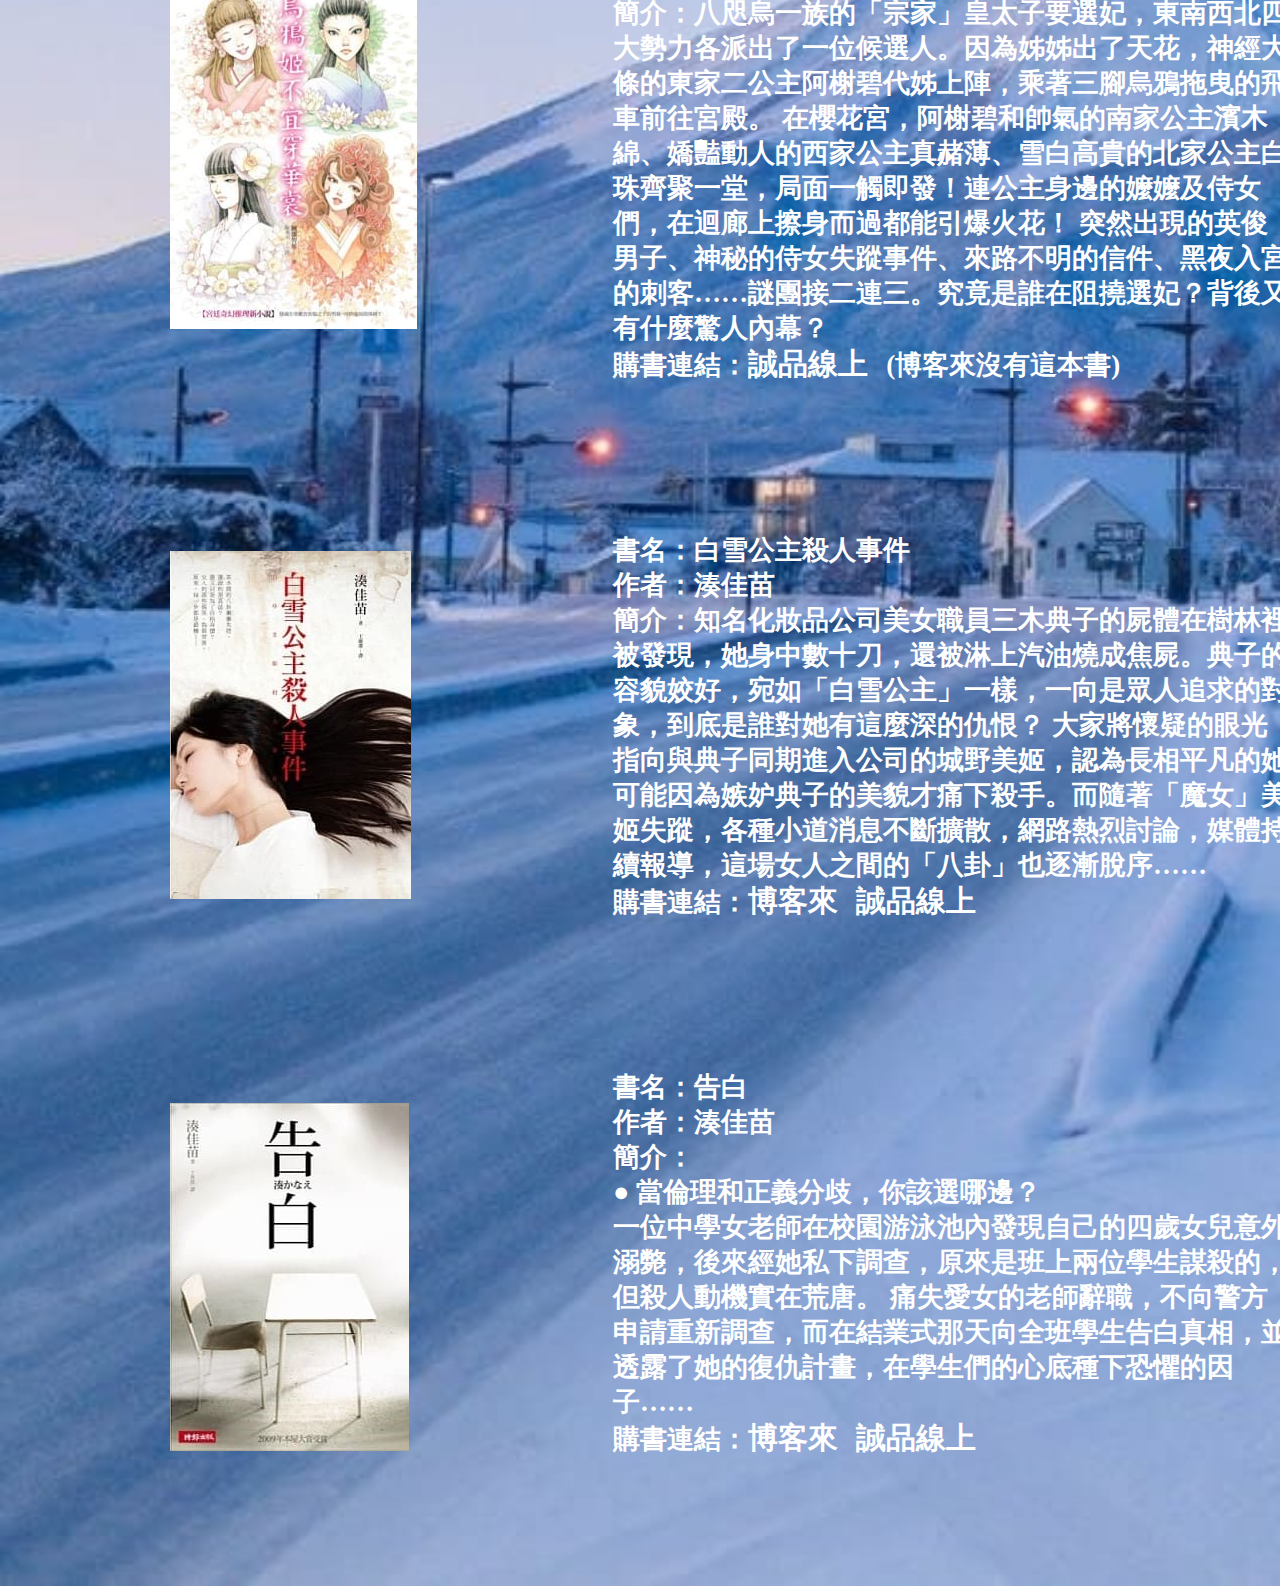
<file: pages/japan.html>
<!DOCTYPE html>
<html lang="en">

<head>
    <meta charset="UTF-8">
    <meta http-equiv="X-UA-Compatible" content="IE=edge">
    <meta name="viewport" content="width=device-width, initial-scale=1.0">
    <title>日本小說</title>
    <style>
        @import url("../css/japan.css");
    </style>
</head>

<body>
    <div class="menu">
        <a href="../index.html" class="title"> BOOKSTORE </a>

        <a href="world.html" style="text-decoration:none;">世界名著</a>
        <a href="heart.html" style="text-decoration:none">心靈雞湯</a>
        <a href="forign.html" style="text-decoration:none">外國小說</a>
        <a href="taiwan.html" style="text-decoration:none">台灣小說</a>
        <a href="japan.html" style="text-decoration:none">日本小說</a>
        <a href="china.html" style="text-decoration:none">中國經典</a>
        <a href="love.html" style="text-decoration:none">言情小說</a>
        <a href="draw.html" style="text-decoration:none">童書繪本</a>
        <a href="contact.html" style="text-decoration:none">推薦好書給我吧！！</a>
    </div>
    <div class="boss">
        <div class="worldbox1">
            <ul>
                <li class="picture"><img src="../image/失格人間.png"></li>
                <br>
                <br>
                <br>
                <br>
                <li class="picture"><img src="../image/嫌疑犯.png"></li>
                <br>
                <br>
                <br>
                <li class="picture"><img src="../image/烏鴉姬.jpg"></li>
                <br>
                <li class="picture"><img src="../image/白雪公主.jpg"></li>
                <li class="picture"><img src="../image/告白.jpg"></li>
            </ul>
        </div>

        <div class="worldbox2">
            <ul>
                <li class="word">
                    書名：人間失格<br>
                    作者：太宰治<br>
                    簡介：1948年3月，太宰治開始執筆《人間失格》，並於5月12日完稿。一個月後的6月13日，太宰治與情人山崎富榮一同於玉川上水投河自殺。「我的一生充滿了恥辱。」
                    故事從一個男人在手記中的自白開始。他欺騙自己，也欺騙他人，犯下不可挽回的錯誤，並因此判定自己「失去了做為人類的資格」。但當他不在了之後，有位懷念他的女性卻這麼說道：「他是一個非常坦率……像神明一般的人。」
                    《人間失格》被視為太宰治的半自傳性作品，主角大庭葉藏即是以太宰治本人為原型。透過書中主角對自己一生諸多經歷的回顧，讓我們也不禁思考：一個人做為人活著的意義，究竟在哪裡？<br>
                    購書連結：<a href="https://www.books.com.tw/products/E050060389?sloc=main" class="link">博客來</a>
                    <a href="https://www.eslite.com/product/1001174752643748#6" class="link">誠品線上</a>
                </li>
                <li class="word">
                    書名：嫌疑犯X的獻身<br>
                    作者：東野圭吾<br>
                    簡介：如果《解憂雜貨店》是展現人性光明面的「光」之神作，《嫌疑犯X的獻身》就是呈現人性幽暗面的「闇」之神作，也是「伽利略」系列最膾炙人口的代表作。
                    在本書中，東野圭吾徹底撕下「理系推理」的標籤，從對完美詭計的鑽研，進而探索「愛情」這個「不理性」的元素。東野也為湯川學創造了一個空前的勁敵，一個足以與他抗衡的數學天才。
                    兩人從洞察到破解，從破解到交鋒，宛如一場靜寂無聲的高手對弈。而在對決的尾聲，湯川終會面臨艱難的抉擇，而這也將永遠改變他眼中的世界……<br>
                    購書連結：<a href="https://www.books.com.tw/products/0010864587?sloc=main" class="link">博客來</a>
                    <a href="https://www.eslite.com/product/1001116992858538" class="link">誠品線上</a>
                </li>
                <li class="word">
                    書名：烏鴉姬不宜穿華裳<br>
                    作者：阿部智里<br>
                    簡介：八咫烏一族的「宗家」皇太子要選妃，東南西北四大勢力各派出了一位候選人。因為姊姊出了天花，神經大條的東家二公主阿榭碧代姊上陣，乘著三腳烏鴉拖曳的飛車前往宮殿。
                    在櫻花宮，阿榭碧和帥氣的南家公主濱木綿、嬌豔動人的西家公主真赭薄、雪白高貴的北家公主白珠齊聚一堂，局面一觸即發！連公主身邊的嬤嬤及侍女們，在迴廊上擦身而過都能引爆火花！
                    突然出現的英俊男子、神秘的侍女失蹤事件、來路不明的信件、黑夜入宮的刺客……謎團接二連三。究竟是誰在阻撓選妃？背後又有什麼驚人內幕？<br>
                    購書連結：<a href="https://www.eslite.com/product/1001116042299711" class="link">誠品線上</a>
                    (博客來沒有這本書)
                </li>
                <li class="word">
                    書名：白雪公主殺人事件<br>
                    作者：湊佳苗<br>
                    簡介：知名化妝品公司美女職員三木典子的屍體在樹林裡被發現，她身中數十刀，還被淋上汽油燒成焦屍。典子的容貌姣好，宛如「白雪公主」一樣，一向是眾人追求的對象，到底是誰對她有這麼深的仇恨？
                    大家將懷疑的眼光指向與典子同期進入公司的城野美姬，認為長相平凡的她可能因為嫉妒典子的美貌才痛下殺手。而隨著「魔女」美姬失蹤，各種小道消息不斷擴散，網路熱烈討論，媒體持續報導，這場女人之間的「八卦」也逐漸脫序……<br>
                    購書連結：<a href="https://www.books.com.tw/products/0010641753?sloc=main" class="link">博客來</a>
                    <a href="https://www.eslite.com/product/1001116992338692" class="link">誠品線上</a>
                </li>

                <li class="word">
                    書名：告白<br>
                    作者：湊佳苗<br>
                    簡介：<br>
                    ● 當倫理和正義分歧，你該選哪邊？<br>
                    一位中學女老師在校園游泳池內發現自己的四歲女兒意外溺斃，後來經她私下調查，原來是班上兩位學生謀殺的，但殺人動機實在荒唐。
                    痛失愛女的老師辭職，不向警方申請重新調查，而在結業式那天向全班學生告白真相，並透露了她的復仇計畫，在學生們的心底種下恐懼的因子……<br>
                    購書連結：<a href="https://www.books.com.tw/products/0010445221?sloc=main" class="link">博客來</a>
                    <a href="https://www.eslite.com/product/1001110931885555" class="link">誠品線上</a>
                    <br>
                    <br>
                    <br>
                    <br>
                </li>
            </ul>
        </div>
    </div>

</body>

</html>
</file>
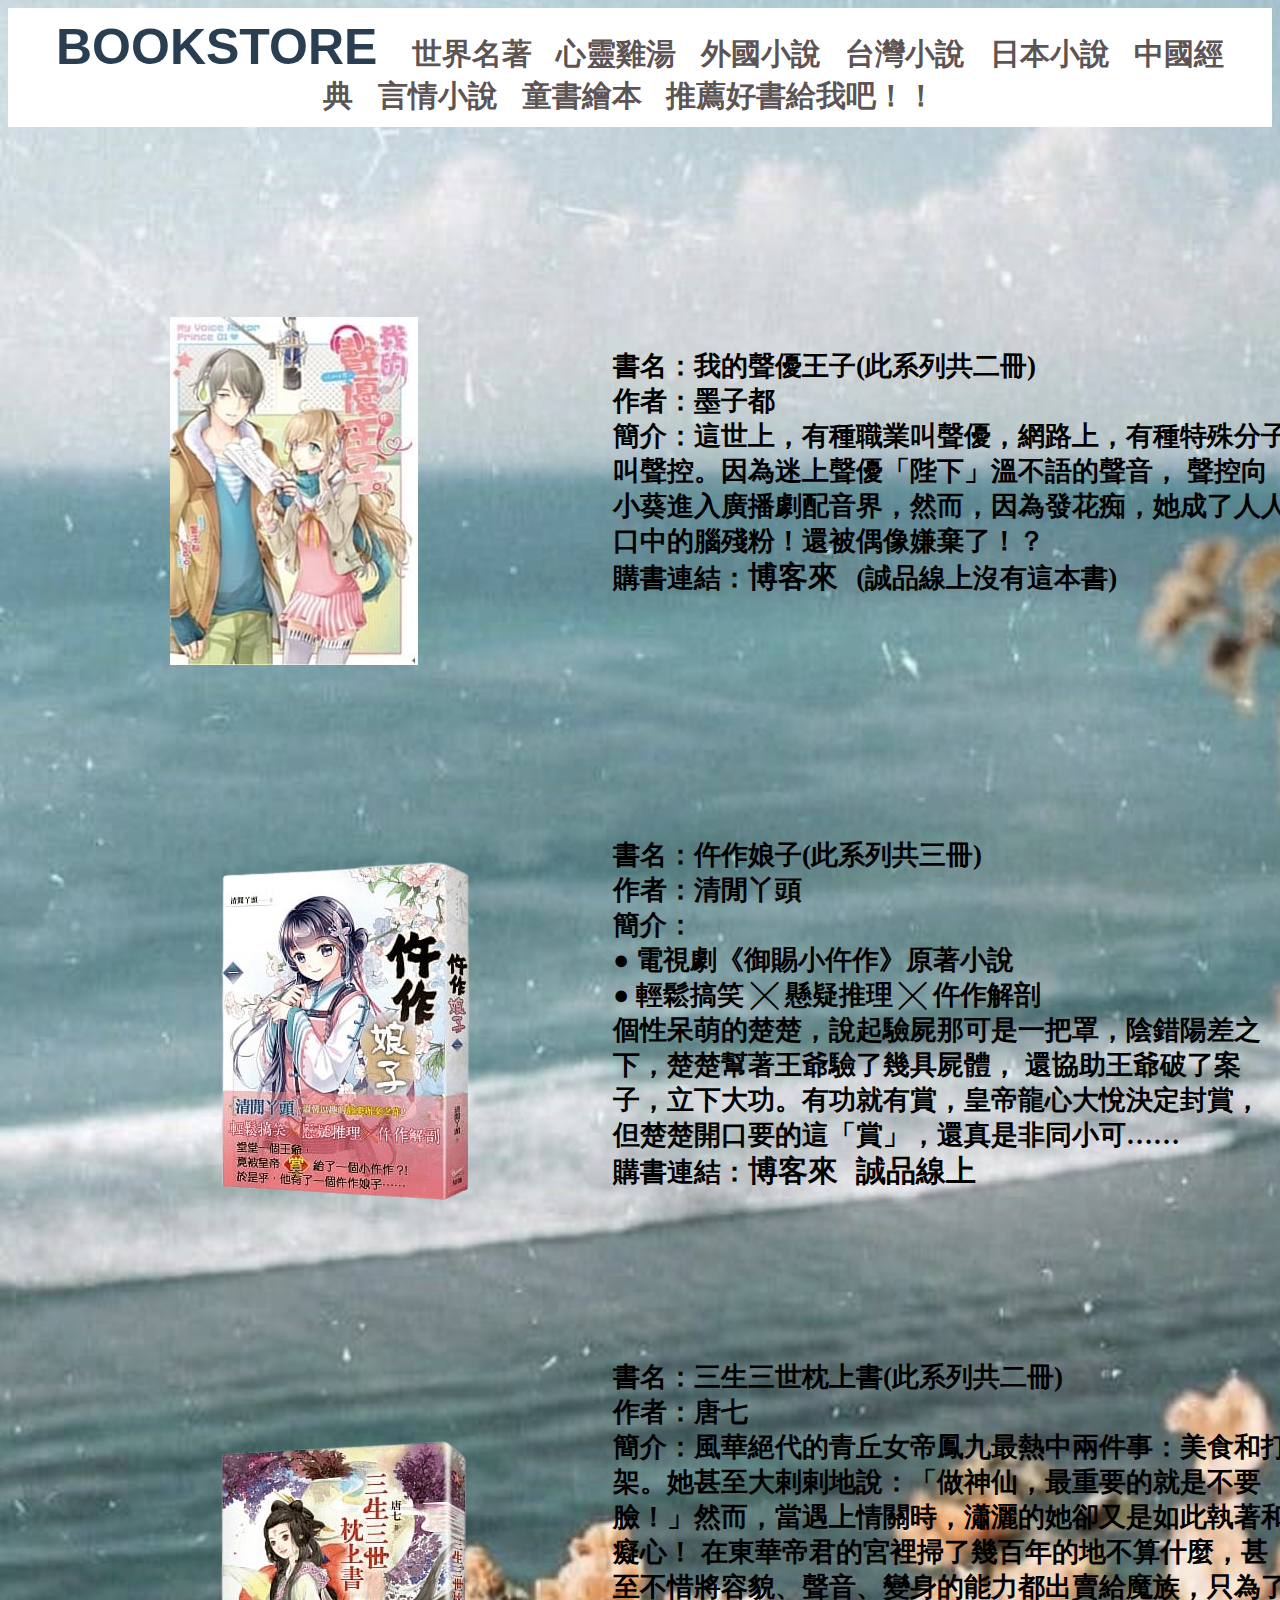
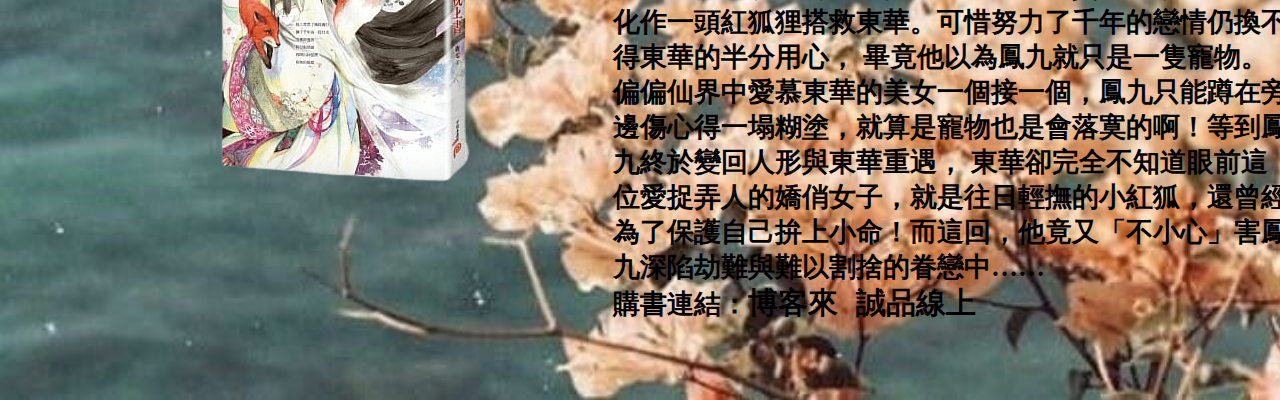
<file: pages/love.html>
<!DOCTYPE html>
<html lang="en">

<head>
    <meta charset="UTF-8">
    <meta http-equiv="X-UA-Compatible" content="IE=edge">
    <meta name="viewport" content="width=device-width, initial-scale=1.0">
    <title>言情小說</title>
    <style>
        @import url("../css/love.css");
    </style>
</head>

<body>
    <div class="menu">
        <a href="../index.html" class="title"> BOOKSTORE </a>

        <a href="world.html" style="text-decoration:none;">世界名著</a>
        <a href="heart.html" style="text-decoration:none">心靈雞湯</a>
        <a href="forign.html" style="text-decoration:none">外國小說</a>
        <a href="taiwan.html" style="text-decoration:none">台灣小說</a>
        <a href="japan.html" style="text-decoration:none">日本小說</a>
        <a href="china.html" style="text-decoration:none">中國經典</a>
        <a href="love.html" style="text-decoration:none">言情小說</a>
        <a href="draw.html" style="text-decoration:none">童書繪本</a>
        <a href="contact.html" style="text-decoration:none">推薦好書給我吧！！</a>
    </div>
    <div class="boss">
        <div class="worldbox1">
            <ul>
                <li class="picture"><img src="../image/聲優王子.jpg"></li>
                <li class="picture"><img src="../image/仵作娘子.png"></li>
                <br>
                <br>
                <li class="picture"><img src="../image/三生三是枕上書.png"></li>
            </ul>
        </div>

        <div class="worldbox2">
            <ul>
                <br>
                <br>
                <li class="word">
                    書名：我的聲優王子(此系列共二冊)<br>
                    作者：墨子都<br>
                    簡介：這世上，有種職業叫聲優，網路上，有種特殊分子叫聲控。因為迷上聲優「陛下」溫不語的聲音，
                    聲控向小葵進入廣播劇配音界，然而，因為發花痴，她成了人人口中的腦殘粉！還被偶像嫌棄了！？<br>
                    購書連結：<a href="https://www.books.com.tw/products/0010665134?sloc=main" class="link">博客來</a>
                    (誠品線上沒有這本書)
                </li>
                <br>
                <br>
                <br>
                <br>
                <li class="word">
                    書名：仵作娘子(此系列共三冊)<br>
                    作者：清閒丫頭<br>
                    簡介：<br>
                    ● 電視劇《御賜小仵作》原著小說<br>
                    ● 輕鬆搞笑 ╳ 懸疑推理 ╳ 仵作解剖<br>
                    個性呆萌的楚楚，說起驗屍那可是一把罩，陰錯陽差之下，楚楚幫著王爺驗了幾具屍體，
                    還協助王爺破了案子，立下大功。有功就有賞，皇帝龍心大悅決定封賞，
                    但楚楚開口要的這「賞」，還真是非同小可……<br>
                    購書連結：<a href="https://www.books.com.tw/products/0010720381?sloc=main" class="link">博客來</a>
                    <a href="https://www.books.com.tw/products/0010720381?sloc=main" class="link">誠品線上</a>

                </li>
                <li class="word">
                    書名：三生三世枕上書(此系列共二冊)<br>
                    作者：唐七<br>
                    簡介：風華絕代的青丘女帝鳳九最熱中兩件事：美食和打架。她甚至大剌剌地說：「做神仙，最重要的就是不要臉！」然而，當遇上情關時，瀟灑的她卻又是如此執著和癡心！
                    在東華帝君的宮裡掃了幾百年的地不算什麼，甚至不惜將容貌、聲音、變身的能力都出賣給魔族，只為了化作一頭紅狐狸搭救東華。可惜努力了千年的戀情仍換不得東華的半分用心，
                    畢竟他以為鳳九就只是一隻寵物。偏偏仙界中愛慕東華的美女一個接一個，鳳九只能蹲在旁邊傷心得一塌糊塗，就算是寵物也是會落寞的啊！等到鳳九終於變回人形與東華重遇，
                    東華卻完全不知道眼前這位愛捉弄人的嬌俏女子，就是往日輕撫的小紅狐，還曾經為了保護自己拚上小命！而這回，他竟又「不小心」害鳳九深陷劫難與難以割捨的眷戀中……<br>
                    購書連結：<a href="https://www.books.com.tw/products/0010581028?sloc=main" class="link">博客來</a>
                    <a href="https://www.eslite.com/product/1001132342222395" class="link">誠品線上</a>
                </li>
                <br>
                <br>
                <br>
            </ul>
        </div>
    </div>
</body>

</html>
</file>
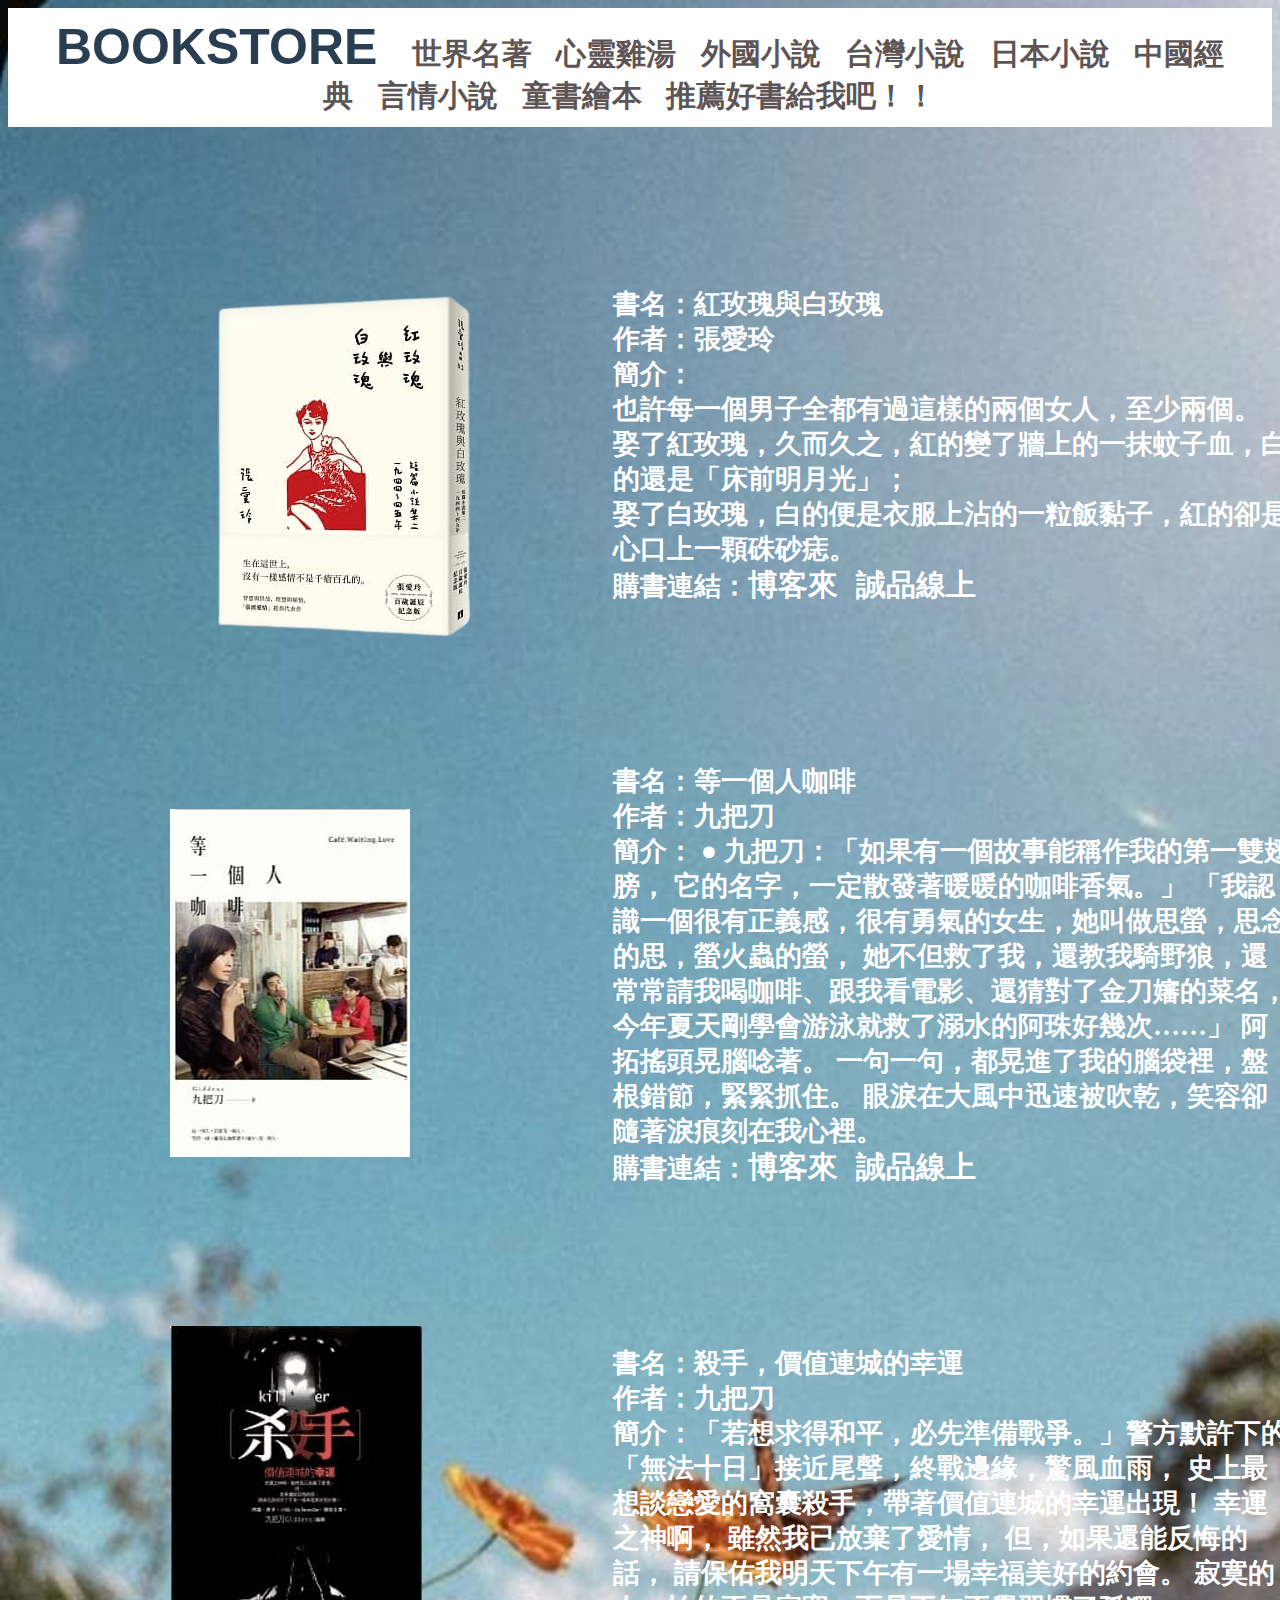
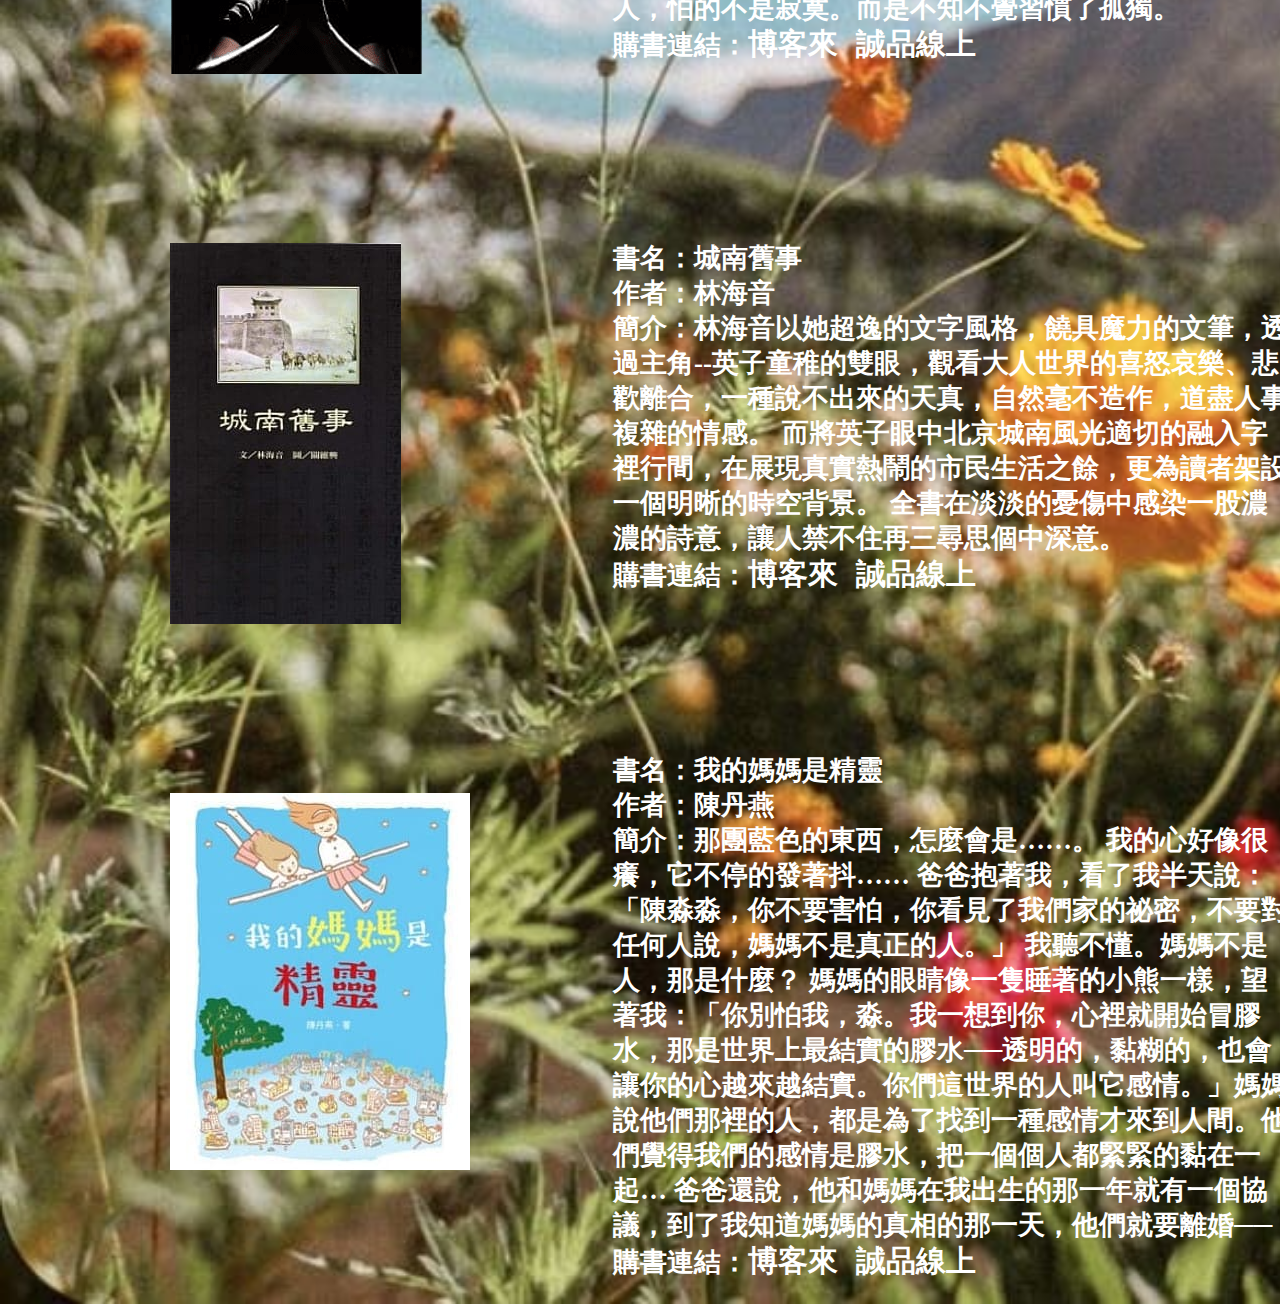
<file: pages/taiwan.html>
<!DOCTYPE html>
<html lang="en">

<head>
    <meta charset="UTF-8">
    <meta http-equiv="X-UA-Compatible" content="IE=edge">
    <meta name="viewport" content="width=device-width, initial-scale=1.0">
    <title>台灣小說</title>
    <style>
        @import "../css/taiwan.css";
    </style>
</head>

<body>
    <div class="menu">
        <a href="../index.html" class="title"> BOOKSTORE </a>

        <a href="world.html" style="text-decoration:none;">世界名著</a>
        <a href="heart.html" style="text-decoration:none">心靈雞湯</a>
        <a href="forign.html" style="text-decoration:none">外國小說</a>
        <a href="taiwan.html" style="text-decoration:none">台灣小說</a>
        <a href="japan.html" style="text-decoration:none">日本小說</a>
        <a href="china.html" style="text-decoration:none">中國經典</a>
        <a href="love.html" style="text-decoration:none">言情小說</a>
        <a href="draw.html" style="text-decoration:none">童書繪本</a>
        <a href="contact.html" style="text-decoration:none">推薦好書給我吧！！</a>
    </div>

    <div class="boss">
        <div class="worldbox1">
            <ul>
                <li class="picture"><img src="../image/紅玫瑰與白玫瑰.png"> </li>
                <li class="picture"><img src="../image/等一個人咖啡.jpg"></li>
                <li class="picture"><img src="../image/殺手.png"></li>
                <li class="picture"><img src="../image/城南舊事.jpg"></li>
                <li class="picture"><img src="../image/我的媽媽是精靈.jpg"></li>
            </ul>
        </div>

        <div class="worldbox2">
            <ul>
                <li class="word">
                    書名：紅玫瑰與白玫瑰<br>
                    作者：張愛玲<br>
                    簡介：<br>
                    也許每一個男子全都有過這樣的兩個女人，至少兩個。<br>
                    娶了紅玫瑰，久而久之，紅的變了牆上的一抹蚊子血，白的還是「床前明月光」；<br>
                    娶了白玫瑰，白的便是衣服上沾的一粒飯黏子，紅的卻是心口上一顆硃砂痣。<br>
                    購書連結：<a href="https://www.books.com.tw/products/0010845667?sloc=main" class="link">博客來</a>
                    <a href="https://www.eslite.com/product/1001116992818508" class="link">誠品線上</a>
                </li>
                <li class="word">
                    書名：等一個人咖啡<br>
                    作者：九把刀<br>
                    簡介：
                    ● 九把刀：「如果有一個故事能稱作我的第一雙翅膀，
                    它的名字，一定散發著暖暖的咖啡香氣。」
                    「我認識一個很有正義感，很有勇氣的女生，她叫做思螢，思念的思，螢火蟲的螢，
                    她不但救了我，還教我騎野狼，還常常請我喝咖啡、跟我看電影、還猜對了金刀嬸的菜名，今年夏天剛學會游泳就救了溺水的阿珠好幾次……」
                    阿拓搖頭晃腦唸著。
                    一句一句，都晃進了我的腦袋裡，盤根錯節，緊緊抓住。
                    眼淚在大風中迅速被吹乾，笑容卻隨著淚痕刻在我心裡。<br>
                    購書連結：<a href="https://www.books.com.tw/products/0010913107?sloc=main" class="link">博客來</a>
                    <a href="https://www.eslite.com/product/1001131181919472" class="link">誠品線上</a>
                </li>
                <li class="word">
                    書名：殺手，價值連城的幸運<br>
                    作者：九把刀<br>
                    簡介：「若想求得和平，必先準備戰爭。」警方默許下的「無法十日」接近尾聲，終戰邊緣，驚風血雨，
                    史上最想談戀愛的窩囊殺手，帶著價值連城的幸運出現！
                    幸運之神啊，
                    雖然我已放棄了愛情，
                    但，如果還能反悔的話，
                    請保佑我明天下午有一場幸福美好的約會。
                    寂寞的人，怕的不是寂寞。而是不知不覺習慣了孤獨。<br>
                    購書連結：<a href="https://www.books.com.tw/products/0010497455?sloc=main" class="link">博客來</a>
                    <a href="https://www.eslite.com/product/1001131182010426" class="link">誠品線上</a>
                </li>
                <br>
                <li class="word">
                    書名：城南舊事<br>
                    作者：林海音<br>
                    簡介：林海音以她超逸的文字風格，饒具魔力的文筆，透過主角--英子童稚的雙眼，觀看大人世界的喜怒哀樂、悲歡離合，一種說不出來的天真，自然毫不造作，道盡人事複雜的情感。
                    而將英子眼中北京城南風光適切的融入字裡行間，在展現真實熱鬧的市民生活之餘，更為讀者架設一個明晰的時空背景。
                    全書在淡淡的憂傷中感染一股濃濃的詩意，讓人禁不住再三尋思個中深意。<br>
                    購書連結：<a href="https://www.books.com.tw/products/0010110422" class="link">博客來</a>
                    <a href="https://www.eslite.com/product/1003128671914132" class="link">誠品線上</a>
                </li>

                <li class="word">
                    書名：我的媽媽是精靈<br>
                    作者：陳丹燕<br>
                    簡介：那團藍色的東西，怎麼會是……。
                    我的心好像很癢，它不停的發著抖……
                    爸爸抱著我，看了我半天說：「陳淼淼，你不要害怕，你看見了我們家的祕密，不要對任何人說，媽媽不是真正的人。」
                    我聽不懂。媽媽不是人，那是什麼？
                    媽媽的眼睛像一隻睡著的小熊一樣，望著我：「你別怕我，淼。我一想到你，心裡就開始冒膠水，那是世界上最結實的膠水──透明的，黏糊的，也會讓你的心越來越結實。你們這世界的人叫它感情。」媽媽說他們那裡的人，都是為了找到一種感情才來到人間。他們覺得我們的感情是膠水，把一個個人都緊緊的黏在一起…
                    爸爸還說，他和媽媽在我出生的那一年就有一個協議，到了我知道媽媽的真相的那一天，他們就要離婚──<br>
                    購書連結：<a href="https://www.books.com.tw/products/0010544631" class="link">博客來</a>
                    <a href="https://www.eslite.com/product/1003125552140154" class="link">誠品線上</a>
                </li>
            </ul>
        </div>
    </div>
</body>

</html>
</file>
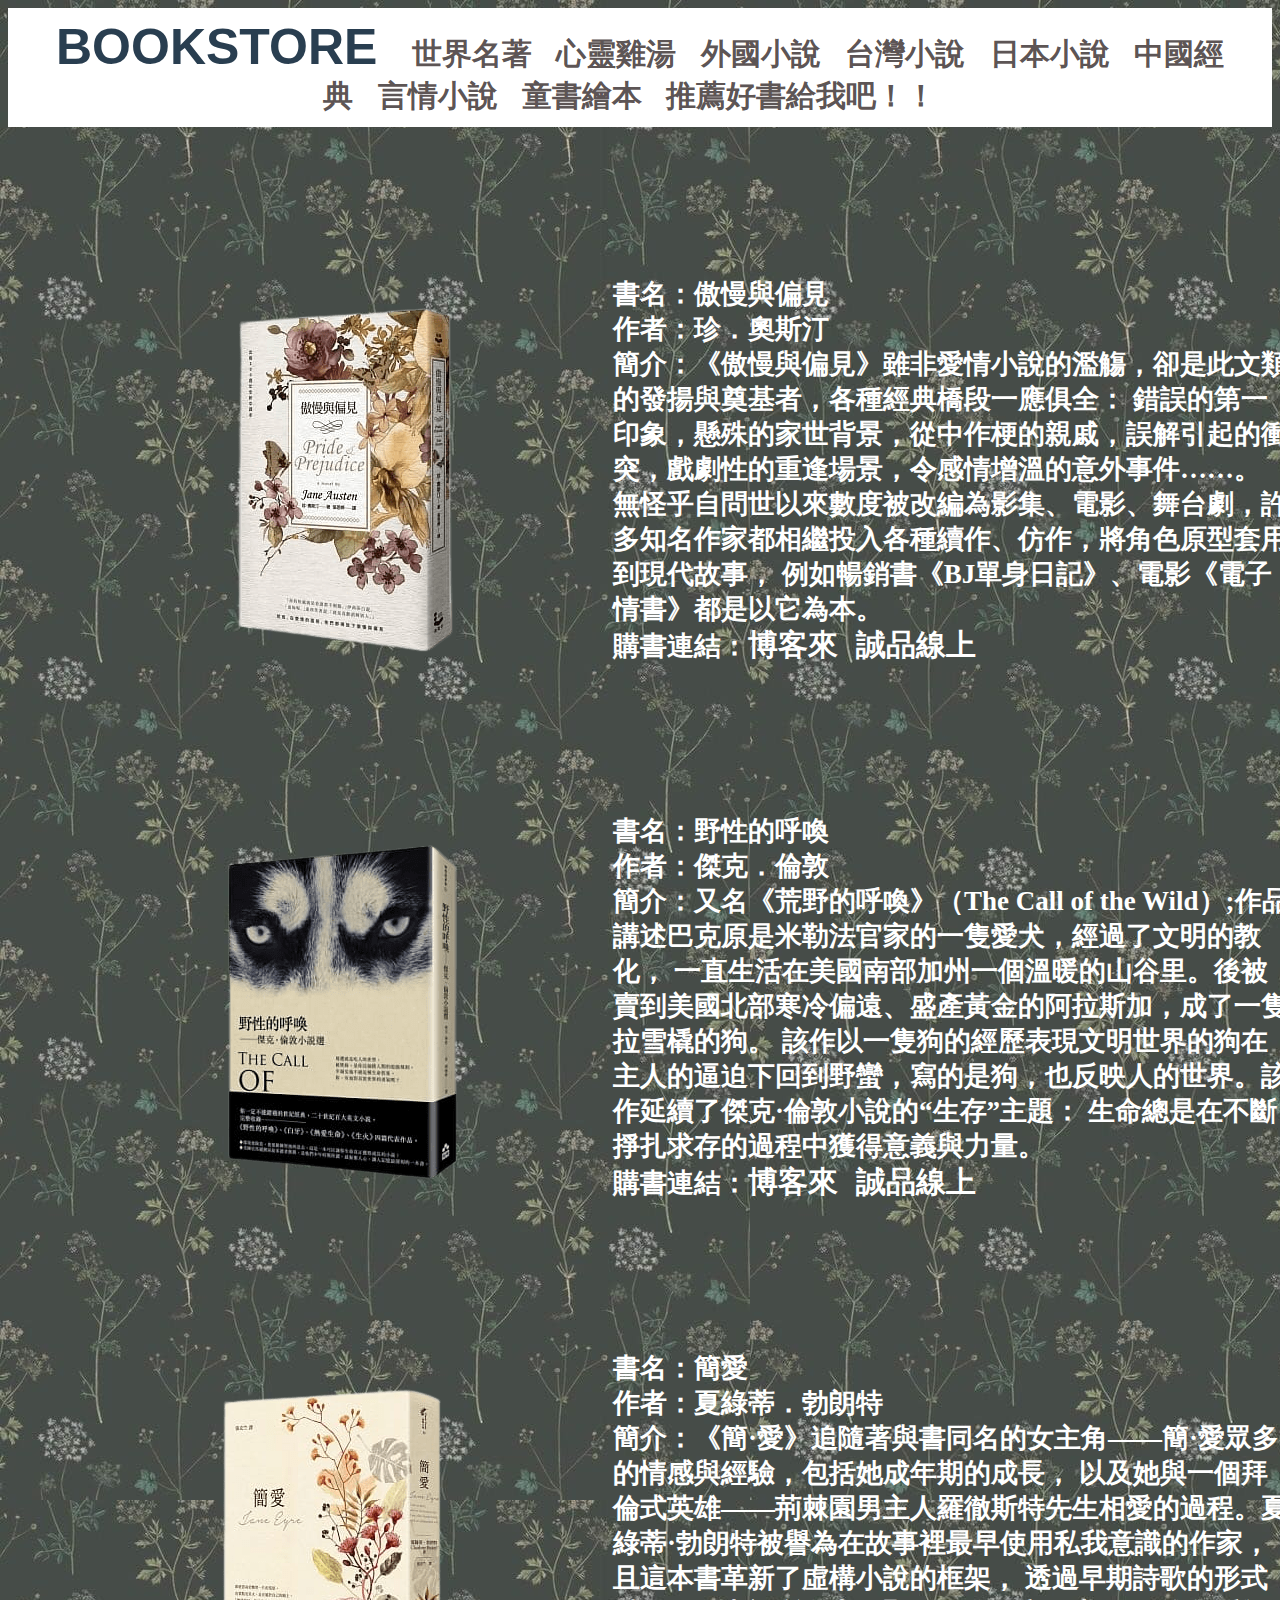
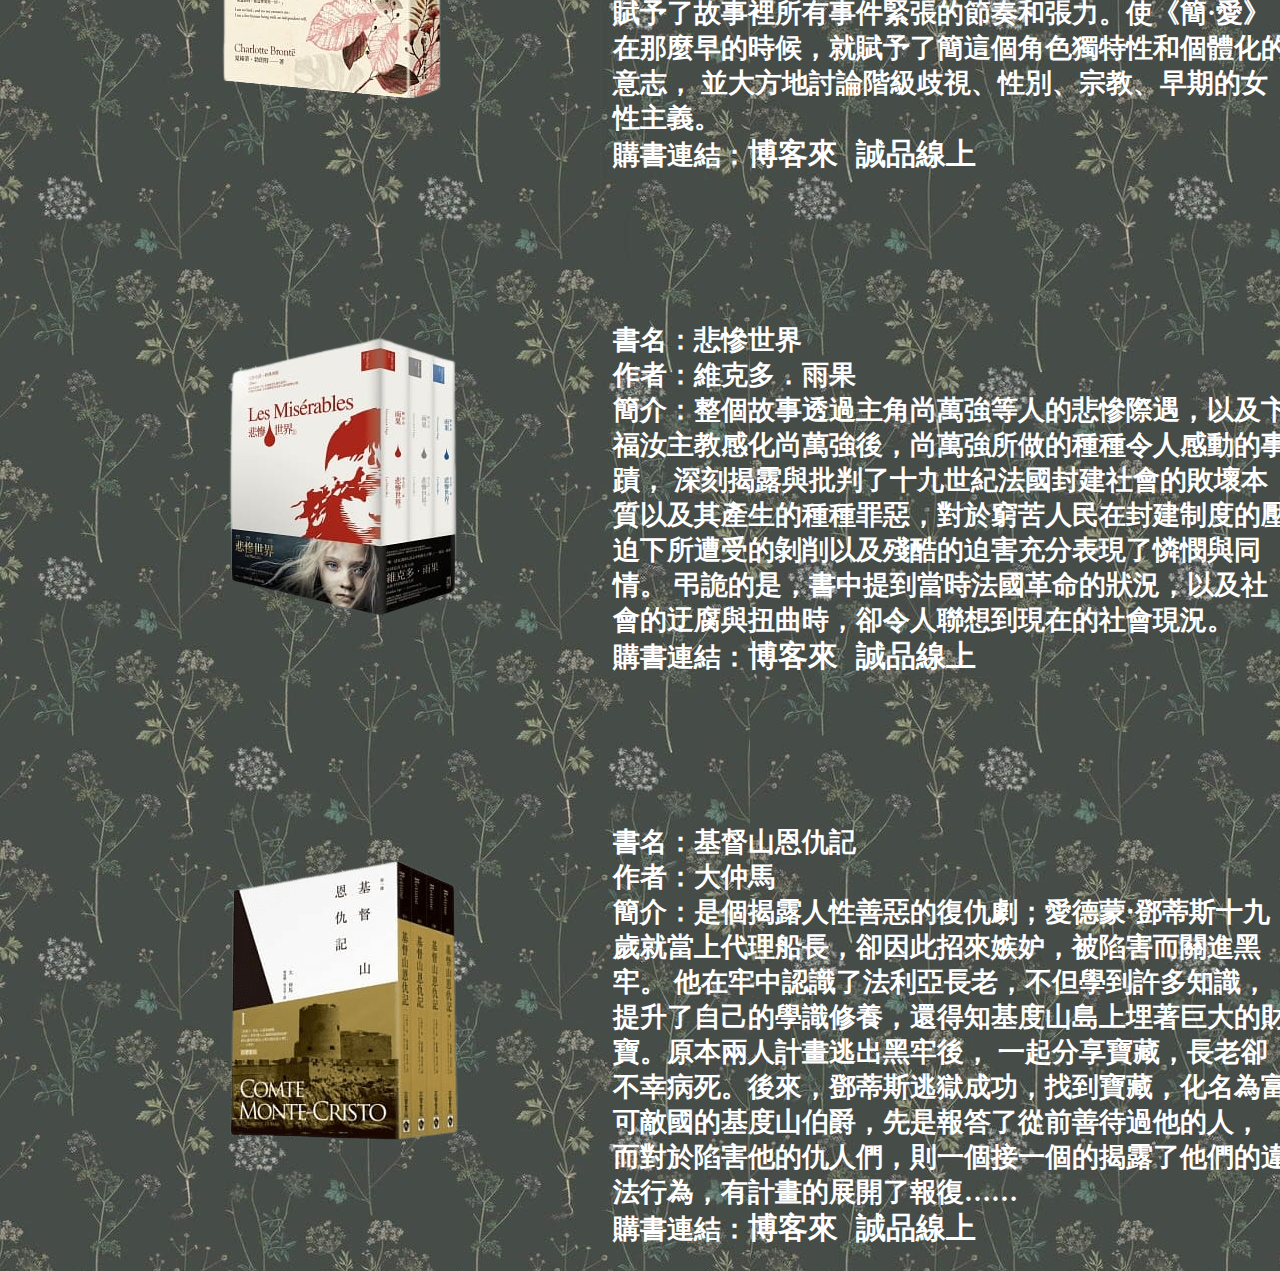
<file: pages/world.html>
<!DOCTYPE html>
<html lang="en">

<head>
    <meta charset="UTF-8">
    <meta http-equiv="X-UA-Compatible" content="IE=edge">
    <meta name="viewport" content="width=device-width, initial-scale=1.0">
    <title>世界名著</title>
    <style>
        @import "../css/book.css";
    </style>
</head>

<body>
    <div class="menu">
        <a href="../index.html" class="title"> BOOKSTORE </a>

        <a href="world.html" style="text-decoration:none;">世界名著</a>
        <a href="heart.html" style="text-decoration:none">心靈雞湯</a>
        <a href="forign.html" style="text-decoration:none">外國小說</a>
        <a href="taiwan.html" style="text-decoration:none">台灣小說</a>
        <a href="japan.html" style="text-decoration:none">日本小說</a>
        <a href="china.html" style="text-decoration:none">中國經典</a>
        <a href="love.html" style="text-decoration:none">言情小說</a>
        <a href="draw.html" style="text-decoration:none">童書繪本</a>
        <a href="contact.html" style="text-decoration:none">推薦好書給我吧！！</a>
    </div>
    <div class="boss">
        <div class="worldbox1">
            <ul>
                <li class="picture"><img src="../image/傲慢與偏見.png"></li>
                <li class="picture"><img src="../image/野性的呼喚.png"></li>
                <li class="picture"><img src="../image/簡愛.png"></li>
                <li class="picture"><img src="../image/悲慘世界.png"></li>
                <li class="picture"><img src="../image/基督山恩仇記.png"></li>
            </ul>
        </div>

        <div class="worldbox2">
            <ul>
                <li class="word">
                    書名：傲慢與偏見<br>
                    作者：珍．奧斯汀<br>
                    簡介：《傲慢與偏見》雖非愛情小說的濫觴，卻是此文類的發揚與奠基者，各種經典橋段一應俱全：
                    錯誤的第一印象，懸殊的家世背景，從中作梗的親戚，誤解引起的衝突，戲劇性的重逢場景，令感情增溫的意外事件……。
                    無怪乎自問世以來數度被改編為影集、電影、舞台劇，許多知名作家都相繼投入各種續作、仿作，將角色原型套用到現代故事，
                    例如暢銷書《BJ單身日記》、電影《電子情書》都是以它為本。<br>
                    購書連結：<a
                        href="https://www.books.com.tw/products/0010688640?gclid=CjwKCAjwuYWSBhByEiwAKd_n_jB080cTiOTCq6Q06w_qY4lOZ2bu0hMjzd9M8P3AWy8tpOjzRFOagxoCvV8QAvD_BwE"
                        class="link">博客來</a>
                    <a href="https://www.eslite.com/product/1001128312770390" class="link">誠品線上</a>
                </li>
                <li class="word">
                    書名：野性的呼喚<br>
                    作者：傑克．倫敦<br>
                    簡介：又名《荒野的呼喚》（The Call of the Wild）;作品講述巴克原是米勒法官家的一隻愛犬，經過了文明的教化，
                    一直生活在美國南部加州一個溫暖的山谷里。後被賣到美國北部寒冷偏遠、盛產黃金的阿拉斯加，成了一隻拉雪橇的狗。
                    該作以一隻狗的經歷表現文明世界的狗在主人的逼迫下回到野蠻，寫的是狗，也反映人的世界。該作延續了傑克·倫敦小說的“生存”主題：
                    生命總是在不斷掙扎求存的過程中獲得意義與力量。<br>
                    購書連結：<a href="https://www.books.com.tw/products/0010636217" class="link">博客來</a>
                    <a href="https://www.eslite.com/product/1001191552325907" class="link">誠品線上</a>
                </li>
                <li class="word">
                    書名：簡愛<br>
                    作者：夏綠蒂．勃朗特<br>
                    簡介：《簡·愛》追隨著與書同名的女主角——簡·愛眾多的情感與經驗，包括她成年期的成長，
                    以及她與一個拜倫式英雄——荊棘園男主人羅徹斯特先生相愛的過程。夏綠蒂·勃朗特被譽為在故事裡最早使用私我意識的作家，且這本書革新了虛構小說的框架，
                    透過早期詩歌的形式賦予了故事裡所有事件緊張的節奏和張力。使《簡·愛》在那麼早的時候，就賦予了簡這個角色獨特性和個體化的意志，
                    並大方地討論階級歧視、性別、宗教、早期的女性主義。<br>
                    購書連結：<a href="https://www.books.com.tw/products/0010716855" class="link">博客來</a>
                    <a href="https://www.eslite.com/product/1001127342123037" class="link">誠品線上</a>
                </li>
                <li class="word">
                    書名：悲慘世界<br>
                    作者：維克多．雨果<br>
                    簡介：整個故事透過主角尚萬強等人的悲慘際遇，以及卞福汝主教感化尚萬強後，尚萬強所做的種種令人感動的事蹟，
                    深刻揭露與批判了十九世紀法國封建社會的敗壞本質以及其產生的種種罪惡，對於窮苦人民在封建制度的壓迫下所遭受的剝削以及殘酷的迫害充分表現了憐憫與同情。
                    弔詭的是，書中提到當時法國革命的狀況，以及社會的迂腐與扭曲時，卻令人聯想到現在的社會現況。<br>
                    購書連結：<a href="https://www.books.com.tw/products/0010571014" class="link">博客來</a>
                    <a href="https://www.eslite.com/product/1001149212772886" class="link">誠品線上</a>
                </li>
                <li class="word">
                    書名：基督山恩仇記<br>
                    作者：大仲馬<br>
                    簡介：是個揭露人性善惡的復仇劇；愛德蒙‧鄧蒂斯十九歲就當上代理船長，卻因此招來嫉妒，被陷害而關進黑牢。
                    他在牢中認識了法利亞長老，不但學到許多知識，提升了自己的學識修養，還得知基度山島上埋著巨大的財寶。原本兩人計畫逃出黑牢後，
                    一起分享寶藏，長老卻不幸病死。後來，鄧蒂斯逃獄成功，找到寶藏，化名為富可敵國的基度山伯爵，先是報答了從前善待過他的人，
                    而對於陷害他的仇人們，則一個接一個的揭露了他們的違法行為，有計畫的展開了報復……<br>
                    購書連結：<a href="https://www.books.com.tw/products/0010574878" class="link">博客來</a>
                    <a href="https://www.eslite.com/product/1001112632681939207005" class="link">誠品線上</a>
                </li>
            </ul>
        </div>
    </div>
</body>

</html>
</file>
